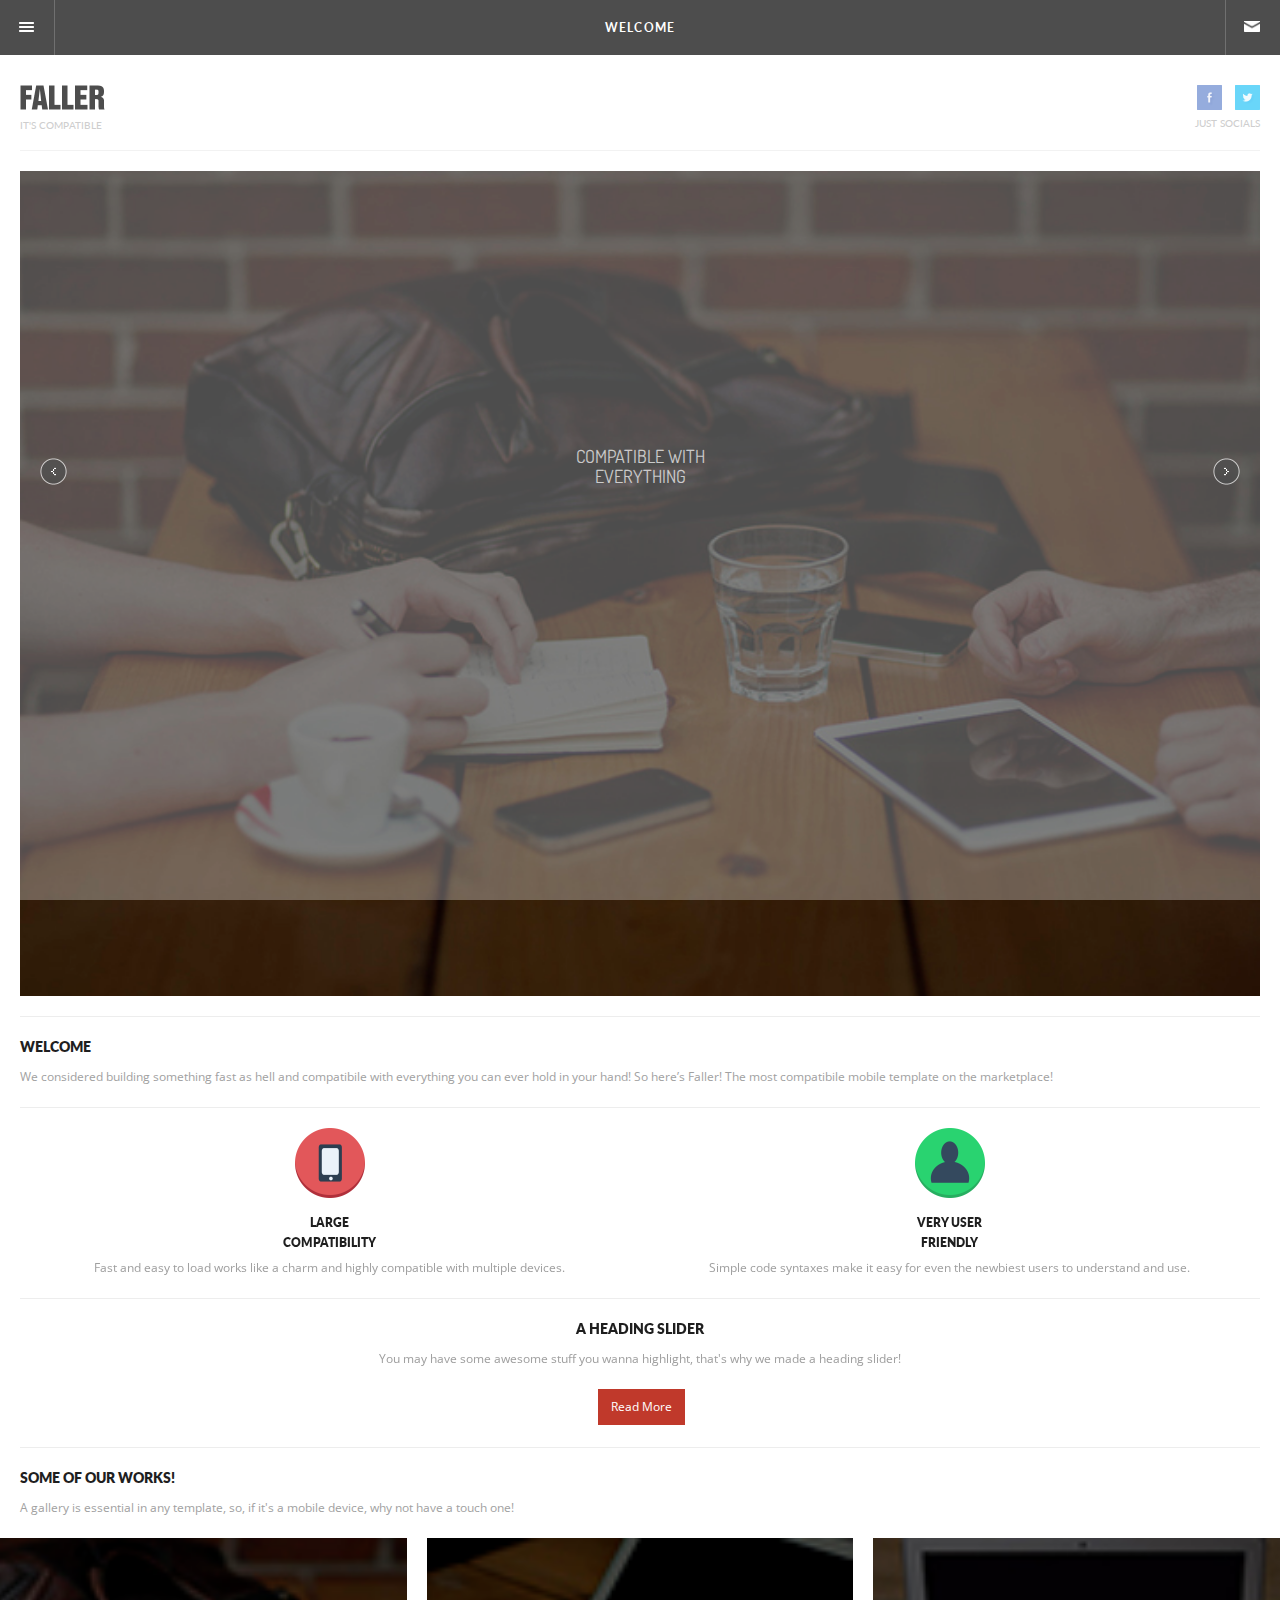
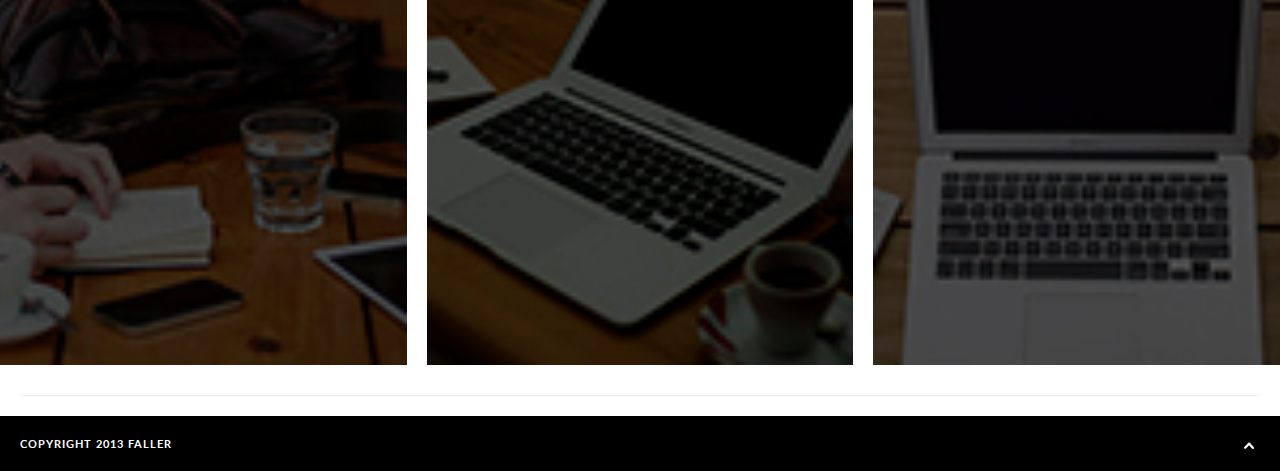
<file: index.html>
<!DOCTYPE HTML>
<head>
<meta http-equiv="Content-Type" content="text/html; charset=utf-8" />
<meta name="viewport" content="user-scalable=no, initial-scale=1.0, maximum-scale=1.0"/>
<meta name="apple-mobile-web-app-capable" content="yes"/>
<meta name="apple-mobile-web-app-status-bar-style" content="black">

<link rel="apple-touch-icon-precomposed" sizes="114x114" href="images/splash/splash-icon.png">
<link rel="apple-touch-startup-image" href="images/splash/splash-screen.png" 			media="screen and (max-device-width: 320px)" />  
<link rel="apple-touch-startup-image" href="images/splash/splash-screen@2x.png" 		media="(max-device-width: 480px) and (-webkit-min-device-pixel-ratio: 2)" /> 
<link rel="apple-touch-startup-image" sizes="640x1096" href="images/splash/splash-screen@3x.png" />

<title>GeNext | Home</title>

<link href="styles/style.css"     		rel="stylesheet" type="text/css">
<link href="styles/color-default.css"	rel="stylesheet" type="text/css"	id="pagestyle">
<link href="styles/framework.css" 		rel="stylesheet" type="text/css">
<link href="styles/owl.carousel.css" 	 rel="stylesheet" type="text/css">
<link href="styles/owl.theme.css" 		rel="stylesheet" type="text/css">
<link href="styles/swipebox.css"		 rel="stylesheet" type="text/css">
<link href="styles/colorbox.css"		 rel="stylesheet" type="text/css">


<script type="text/javascript" src="scripts/jquery.js"></script>
<script type="text/javascript" src="scripts/jqueryui.js"></script>
<script type="text/javascript" src="scripts/owl.carousel.min.js"></script>
<script type="text/javascript" src="scripts/jquery.swipebox.js"></script>
<script type="text/javascript" src="scripts/colorbox.js"></script>
<script type="text/javascript" src="scripts/snap.js"></script>
<script type="text/javascript" src="scripts/contact.js"></script>
<script type="text/javascript" src="scripts/custom.js"></script>
<script type="text/javascript" src="scripts/framework.js"></script>
<script type="text/javascript" src="scripts/framework.launcher.js"></script> 

</head>
<body>

<div id="preloader">
	<div id="status">
    	<p class="center-text">
			Loading the content...
            <em>Loading depends on your connection speed!</em>
        </p>
    </div>
</div>

<div class="header">
    <div id="menu">
        <div id="menu-deploy">
            <a class="hide-menu" href="#"></a>
            <a class="show-menu" href="#"></a>
        </div>
        
        <em class="header-message">
            Welcome
        </em>
    
    	<a href="contact.html" class="contact-header"></a>        
        
        <div id="box">  
       	 	<div class="box-deco"></div>  
			<a class="nav-item home-icon" href="index.html">Home</a>
            <a class="nav-item type-icon" href="type.html">Type</a>
            <a class="nav-item jque-icon" href="jquery.html">jQuery</a>
            <a class="nav-item foli-icon" href="folio.html">Folios</a>
            <a class="nav-item gall-icon" href="gallery.html">Gallery</a>
            <a class="nav-item vids-icon" href="videos.html">Videos</a>
            <a class="nav-item mail-icon" href="contact.html">Contact</a>
            <a class="nav-item clos-icon" href="#">Close</a>
            <div class="demo-changer">
                <a href="#" class="style-change blue-changer" 	 onclick="swapStyleSheet('styles/color-blue.css')"></a>
                <a href="#" class="style-change orange-changer"   onclick="swapStyleSheet('styles/color-orange.css')"></a>
                <a href="#" class="style-change green-changer"    onclick="swapStyleSheet('styles/color-green.css')"></a>
                <a href="#" class="style-change turqoise-changer" onclick="swapStyleSheet('styles/color-turqoise.css')"></a>
                <a href="#" class="style-change magenta-changer"  onclick="swapStyleSheet('styles/color-magenta.css')"></a>
                <a href="#" class="style-change red-changer"	  onclick="swapStyleSheet('styles/color-red.css')"></a>
                <a href="#" class="style-change dark-changer"	 onclick="swapStyleSheet('styles/color-default.css')"></a>
                <a href="#" class="style-change light-changer"    onclick="swapStyleSheet('styles/color-white.css')"></a>
                <div class="clear"></div>
            </div>
        </div>
    </div>
</div>

<div class="content">

    <div class="container header-under">
        <div class="logo-container">
            <img src="images/misc/logo.png" width="85">
            <strong>It's Compatible</strong>
        </div>
        <div class="social-container">
            <a href="#" class="twitter-header"></a>
            <a href="#" class="facebook-header"></a>
            <div class="clear"></div>
            <strong>Just Socials</strong>
        </div>
        <div class="clear"></div>
    </div>
    
    <div class="decoration"></div>

    <div class="container no-bottom">
        <div class="overflow slider-controls" data-snap-ignore="true">                
            <div>
                <img src="images/general-dark/1.jpg" class="responsive-image" alt="img">
                <p class="large-slider-caption uppercase">Compatible with <br>everything</p>
            </div>
        
            <div>
                <img src="images/general-dark/0.jpg" class="responsive-image" alt="img">
                <p class="small-slider-caption">A small caption</p>
            </div>

            <div>
                <img src="images/general-dark/2.jpg" class="responsive-image" alt="img">
                <p class="title-slider-caption">
                    <strong>A caption title</strong>
                    <em>A caption text and what not!</em>
                </p>
            </div>
        </div>
        <a href="#" class="next-slider"></a>
        <a href="#" class="prev-slider"></a>
    </div>
    
    <div class="decoration"></div>
    
    <div class="container">
    	<h4>WELCOME</h4>
        <p>We considered building something fast as hell and compatibile with everything you can ever hold in your hand! So here’s Faller! The most compatibile mobile template on the marketplace! </p>
    </div>
    
    <div class="decoration"></div>
  
    <div class="slider-two-thumbs" data-snap-ignore="true">
    	 <div class="thumbnail-slide">
            <div class="half-thumb">
                <img class="column-icon" src="images/icons-large/icon1@2x.png" alt="img">
                <h5 class="center-text uppercase">Large<br> Compatibility</h5>
                <p class="center-text">Fast and easy to load works like a charm and highly compatible with multiple devices.</p>
            </div>
            <div class="half-thumb">
                <img class="column-icon" src="images/icons-large/icon2@2x.png" alt="img">
                <h5 class="center-text uppercase">Very User<br> Friendly</h5>
                <p class="center-text">Simple code syntaxes make it easy for even the newbiest users to understand and use.</p>
            </div>
        </div>
        <div class="thumbnail-slide">
            <div class="half-thumb">
                <img class="column-icon" src="images/icons-large/icon3@2x.png" alt="img">
                <h5 class="center-text uppercase">SIMPLE <br> DOCUMENTATION</h5>
                <p class="center-text">Fast and easy to load works like a charm and highly compatible with multiple devices.</p>
            </div>
            <div class="half-thumb">
                <img class="column-icon" src="images/icons-large/icon4@2x.png" alt="img">
                <h5 class="center-text uppercase">SIMPLE AND <br> EASY CODE</h5>
                <p class="center-text">Simple code syntaxes make it easy for even the newbiest users to understand and use.</p>
            </div>
        </div>
    </div>
    
    <div class="decoration"></div>
    
    <div class="slider-controls" data-snap-ignore="true">
        <div>
			<h4 class="center-text uppercase">A heading slider</h4>
            <p class="center-text">You may have some awesome stuff you wanna highlight, that's why we made a heading slider!</p>
            <div class="center-button full-bottom">
            	<a href="#" class="button button-red">Read More</a>
            </div>
        </div>
        <div>
			<h4 class="center-text uppercase">CONTENT IS KING</h4>
            <p class="center-text">You may have some awesome stuff you wanna highlight, that's why we made a heading slider!</p>
            <div class="center-button full-bottom">
            	<a href="#" class="button button-blue">Read More</a>
            </div>
        </div>
        <div>
			<h4 class="center-text uppercase">ANOTHER HEADING</h4>
            <p class="center-text">You may have some awesome stuff you wanna highlight, that's why we made a heading slider!</p>
            <div class="center-button full-bottom">
            	<a href="#" class="button button-green">Read More</a>
            </div>
        </div>
    </div>

	<div class="decoration"></div>
    
    <div class="container no-bottom">
        <h4 class="uppercase">Some of our works!</h4>
        <p>A gallery is essential in any template, so, if it's a mobile device, why not have a touch one!</p>
    </div>
    <ul class="container gallery">
        <li>
            <a class="swipebox" href="images/gallery/full/1.jpg" title="An image caption!">
            <img src="images/general-dark/1s.jpg" alt="img" /></a>
        </li>
        <li>
            <a class="swipebox" href="images/gallery/full/2.jpg" title="It can change!">
            <img src="images/general-dark/2s.jpg" alt="img" /></a>
        </li>
        <li>
            <a class="swipebox" href="images/gallery/full/3.jpg" title="To be whatever you want!">
            <img src="images/general-dark/3s.jpg" alt="img" /></a>
        </li>
    </ul>   
    
    <div class="decoration"></div>
</div>

    
<div class="footer">
	<p>Copyright 2013 Faller</p>
	<a href="#" class="go-up"></a>
</div>


</body>
</html>
</file>
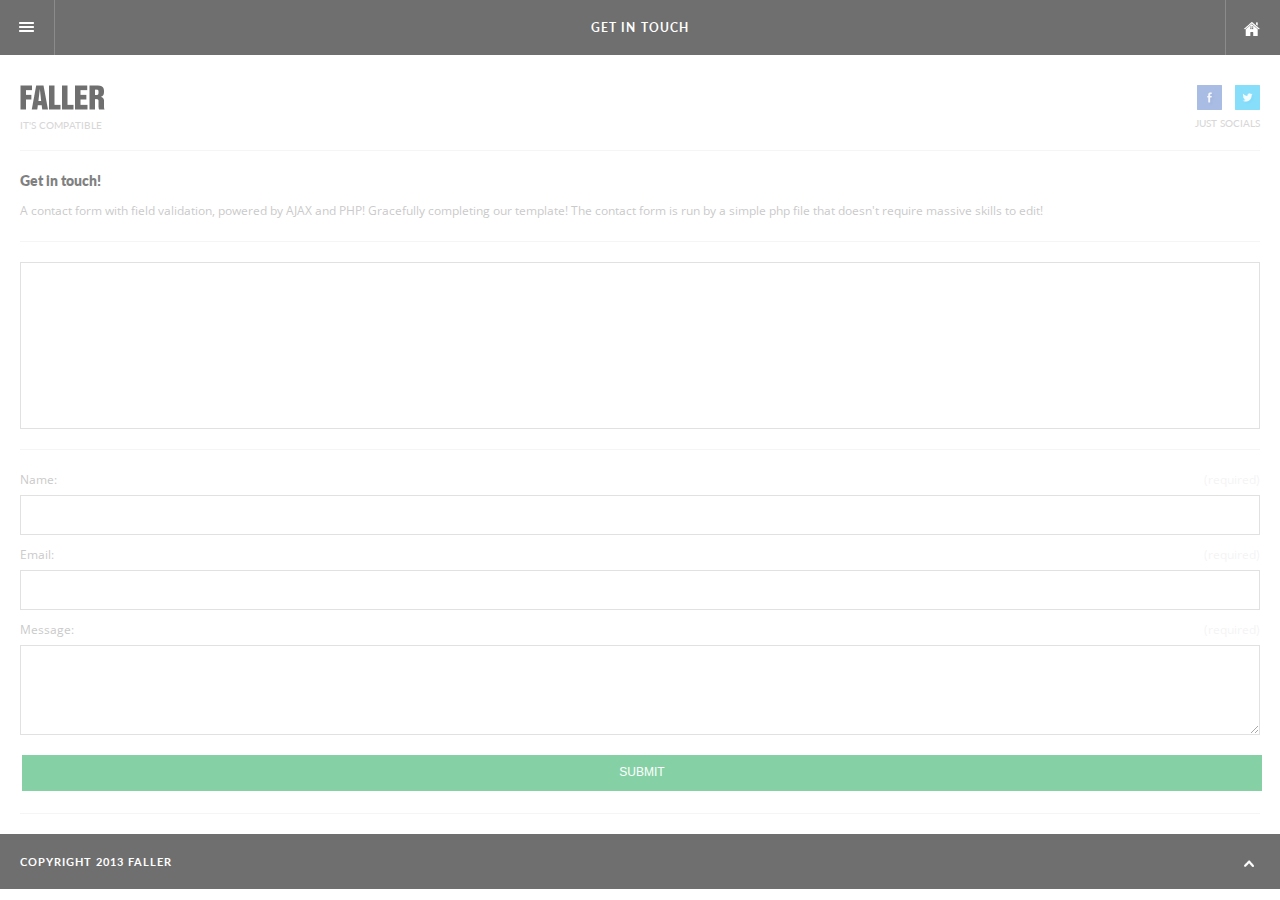
<file: contact.html>
<!DOCTYPE HTML>
<head>
<meta http-equiv="Content-Type" content="text/html; charset=utf-8" />
<meta name="viewport" content="user-scalable=no, initial-scale=1.0, maximum-scale=1.0"/>
<meta name="apple-mobile-web-app-capable" content="yes"/>
<meta name="apple-mobile-web-app-status-bar-style" content="black">

<link rel="apple-touch-icon-precomposed" sizes="114x114" href="images/splash/splash-icon.png">
<link rel="apple-touch-startup-image" href="images/splash/splash-screen.png" 			media="screen and (max-device-width: 320px)" />  
<link rel="apple-touch-startup-image" href="images/splash/splash-screen@2x.png" 		media="(max-device-width: 480px) and (-webkit-min-device-pixel-ratio: 2)" /> 
<link rel="apple-touch-startup-image" sizes="640x1096" href="images/splash/splash-screen@3x.png" />

<title>Epsilon Mobile Framework - Version 2.0</title>

<link href="styles/style.css"     		rel="stylesheet" type="text/css">
<link href="styles/color-default.css"	rel="stylesheet" type="text/css"	id="pagestyle">
<link href="styles/framework.css" 		rel="stylesheet" type="text/css">
<link href="styles/owl.carousel.css" 	 rel="stylesheet" type="text/css">
<link href="styles/owl.theme.css" 		rel="stylesheet" type="text/css">
<link href="styles/swipebox.css"		 rel="stylesheet" type="text/css">
<link href="styles/colorbox.css"		 rel="stylesheet" type="text/css">


<script type="text/javascript" src="scripts/jquery.js"></script>
<script type="text/javascript" src="scripts/jqueryui.js"></script>
<script type="text/javascript" src="scripts/owl.carousel.min.js"></script>
<script type="text/javascript" src="scripts/jquery.swipebox.js"></script>
<script type="text/javascript" src="scripts/colorbox.js"></script>
<script type="text/javascript" src="scripts/snap.js"></script>
<script type="text/javascript" src="scripts/contact.js"></script>
<script type="text/javascript" src="scripts/custom.js"></script>
<script type="text/javascript" src="scripts/framework.js"></script>
<script type="text/javascript" src="scripts/framework.launcher.js"></script> 



</head>
<body>

<div id="preloader">
	<div id="status">
    	<p class="center-text">
			Loading the content...
            <em>Loading depends on your connection speed!</em>
        </p>
    </div>
</div>

<div class="header">
    <div id="menu">
        <div id="menu-deploy">
            <a class="hide-menu" href="#"></a>
            <a class="show-menu" href="#"></a>
        </div>
        
        <em class="header-message">
            get in touch
        </em>
    
    	<a href="index.html" class="home-header"></a>        
        
        <div id="box">  
       	 	<div class="box-deco"></div>  
			<a class="nav-item home-icon" href="index.html">Home</a>
            <a class="nav-item type-icon" href="type.html">Type</a>
            <a class="nav-item jque-icon" href="jquery.html">jQuery</a>
            <a class="nav-item foli-icon" href="folio.html">Folios</a>
            <a class="nav-item gall-icon" href="gallery.html">Gallery</a>
            <a class="nav-item vids-icon" href="videos.html">Videos</a>
            <a class="nav-item mail-icon" href="contact.html">Contact</a>
            <a class="nav-item clos-icon" href="#">Close</a>
            <div class="demo-changer">
                <a href="#" class="style-change blue-changer" 	 onclick="swapStyleSheet('styles/color-blue.css')"></a>
                <a href="#" class="style-change orange-changer"   onclick="swapStyleSheet('styles/color-orange.css')"></a>
                <a href="#" class="style-change green-changer"    onclick="swapStyleSheet('styles/color-green.css')"></a>
                <a href="#" class="style-change turqoise-changer" onclick="swapStyleSheet('styles/color-turqoise.css')"></a>
                <a href="#" class="style-change magenta-changer"  onclick="swapStyleSheet('styles/color-magenta.css')"></a>
                <a href="#" class="style-change red-changer"	  onclick="swapStyleSheet('styles/color-red.css')"></a>
                <a href="#" class="style-change dark-changer"	 onclick="swapStyleSheet('styles/color-default.css')"></a>
                <a href="#" class="style-change light-changer"    onclick="swapStyleSheet('styles/color-white.css')"></a>
                <div class="clear"></div>
            </div>
        </div>
    </div>
</div>

<div class="content">

    <div class="container header-under">
        <div class="logo-container">
            <img src="images/misc/logo.png" width="85">
            <strong>It's Compatible</strong>
        </div>
        <div class="social-container">
            <a href="#" class="twitter-header"></a>
            <a href="#" class="facebook-header"></a>
            <div class="clear"></div>
            <strong>Just Socials</strong>
        </div>
        <div class="clear"></div>
    </div>
    
    <div class="decoration"></div>
    
    <div class="container no-bottom">
        <h4>Get in touch!</h4>
        <p>A contact form with field validation, powered by AJAX and PHP! Gracefully completing our template! The contact form is run by a simple php file that doesn't require massive skills to edit!</p>
    </div>
    
    <div class="decoration"></div>
    
    <div class="container">
        <div class="maps-container">
            <iframe class="responsive-image maps" src="https://maps.google.com/?ie=UTF8&amp;ll=47.595131,-122.330414&amp;spn=0.006186,0.016512&amp;t=h&amp;z=17&amp;output=embed"></iframe>
        </div>
    </div>
    
    <div class="decoration"></div>
    <div class="container no-bottom">
        <div class="contact-form no-bottom"> 
            <div class="formSuccessMessageWrap" id="formSuccessMessageWrap">
                <div class="big-notification green-notification">
                    <h3 class="uppercase">Message Sent </h3>
                    <a href="#" class="close-big-notification">x</a>
                    <p>Your message has been successfuly sent. Please allow up to 48 hours for a reply! Thank you!</p>
                </div>
            </div>
        
            <form action="php/contact.php" method="post" class="contactForm" id="contactForm">
                <fieldset>
                    <div class="formValidationError" id="contactNameFieldError">
                        <div class="static-notification-red tap-dismiss-notification">
                            <p class="center-text uppercase">Name is required!</p>
                        </div>
                    </div>             
                    <div class="formValidationError" id="contactEmailFieldError">
                        <div class="static-notification-red tap-dismiss-notification">
                            <p class="center-text uppercase">Mail address required!</p>
                        </div>
                    </div> 
                    <div class="formValidationError" id="contactEmailFieldError2">
                        <div class="static-notification-red tap-dismiss-notification">
                            <p class="center-text uppercase">Mail address must be valid!</p>
                        </div>
                    </div> 
                    <div class="formValidationError" id="contactMessageTextareaError">
                        <div class="static-notification-red tap-dismiss-notification">
                            <p class="center-text uppercase">Message field is empty!</p>
                        </div>
                    </div>   
                    <div class="formFieldWrap">
                        <label class="field-title contactNameField" for="contactNameField">Name:<span>(required)</span></label>
                        <input type="text" name="contactNameField" value="" class="contactField requiredField" id="contactNameField"/>
                    </div>
                    <div class="formFieldWrap">
                        <label class="field-title contactEmailField" for="contactEmailField">Email: <span>(required)</span></label>
                        <input type="text" name="contactEmailField" value="" class="contactField requiredField requiredEmailField" id="contactEmailField"/>
                    </div>
                    <div class="formTextareaWrap">
                        <label class="field-title contactMessageTextarea" for="contactMessageTextarea">Message: <span>(required)</span></label>
                        <textarea name="contactMessageTextarea" class="contactTextarea requiredField" id="contactMessageTextarea"></textarea>
                    </div>
                    <div class="formSubmitButtonErrorsWrap">
                        <input type="submit" class="buttonWrap button button-green contactSubmitButton" id="contactSubmitButton" value="SUBMIT" data-formId="contactForm"/>
                    </div>
                </fieldset>
            </form>       
        </div>
    </div>
    
    <div class="decoration"></div>   
           
    
</div>

    
<div class="footer">
	<p>Copyright 2013 Faller</p>
	<a href="#" class="go-up"></a>
</div>


</body>
</html>
</file>
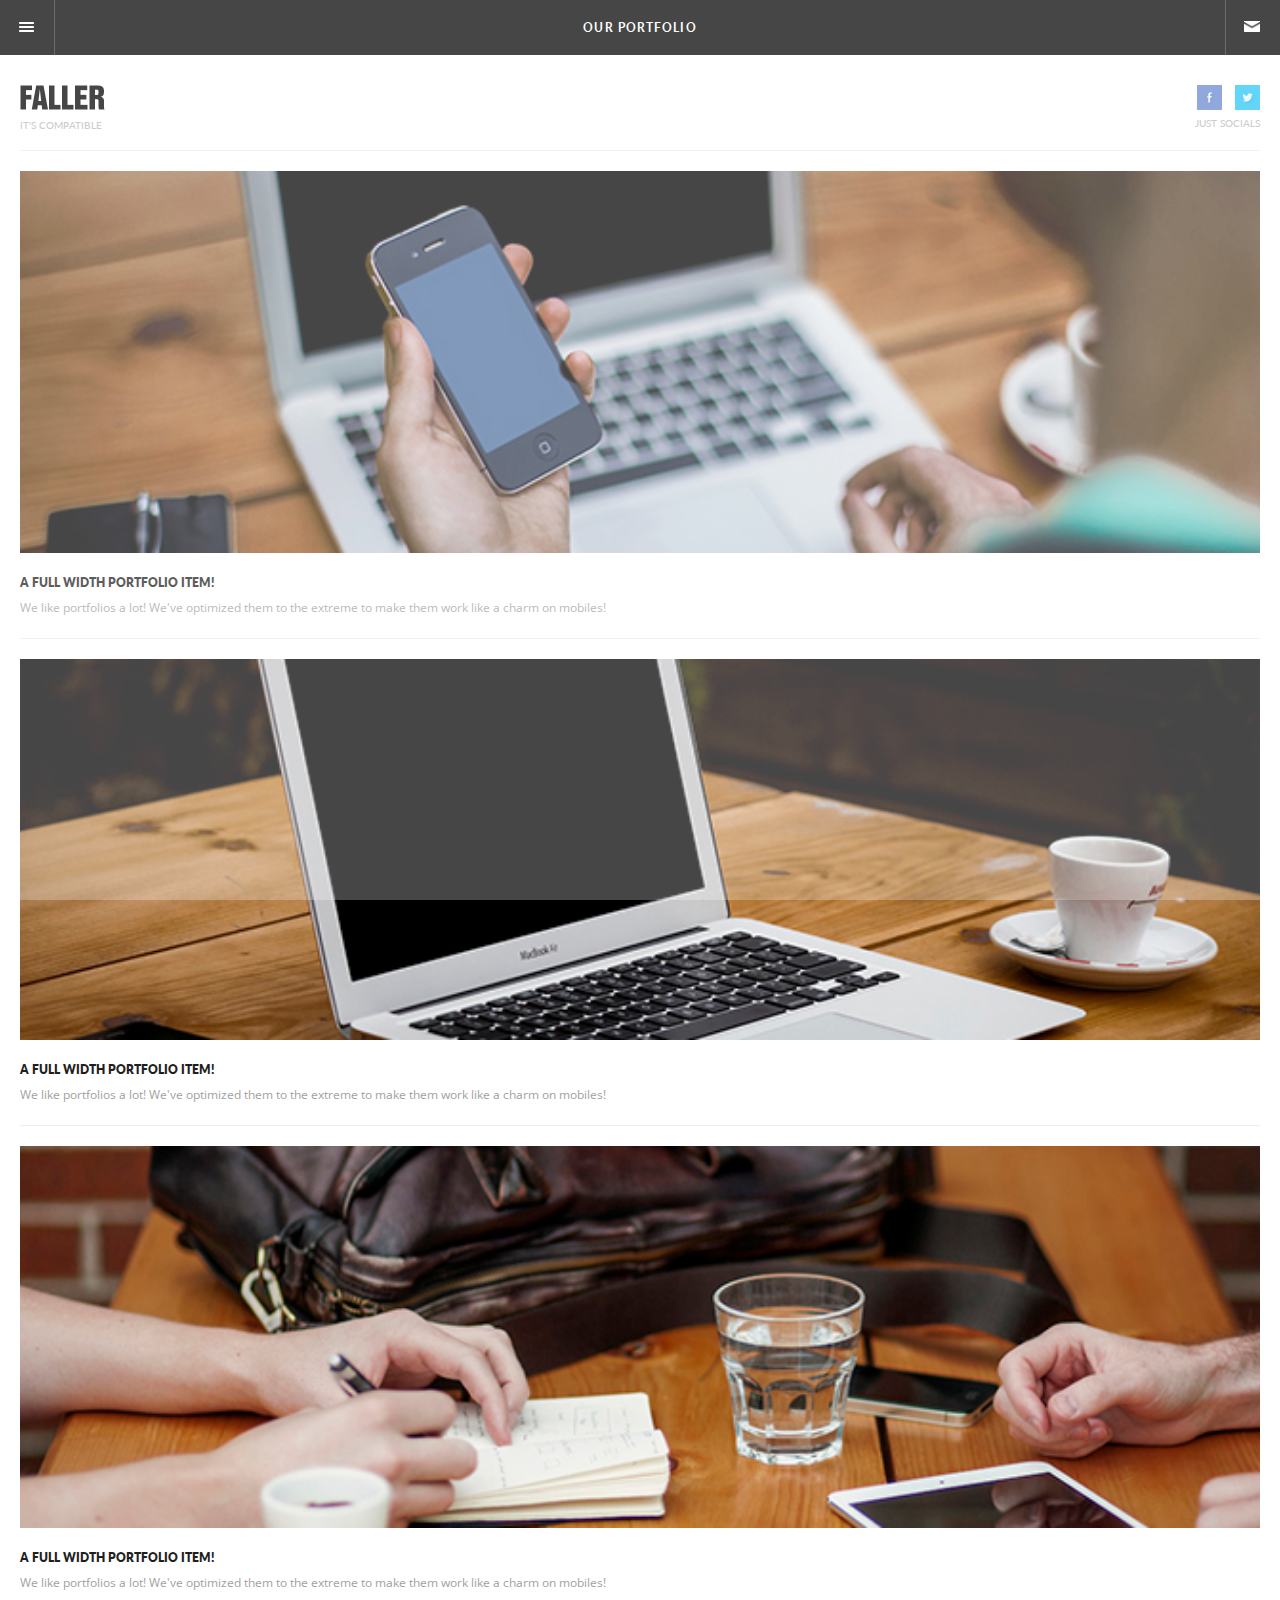
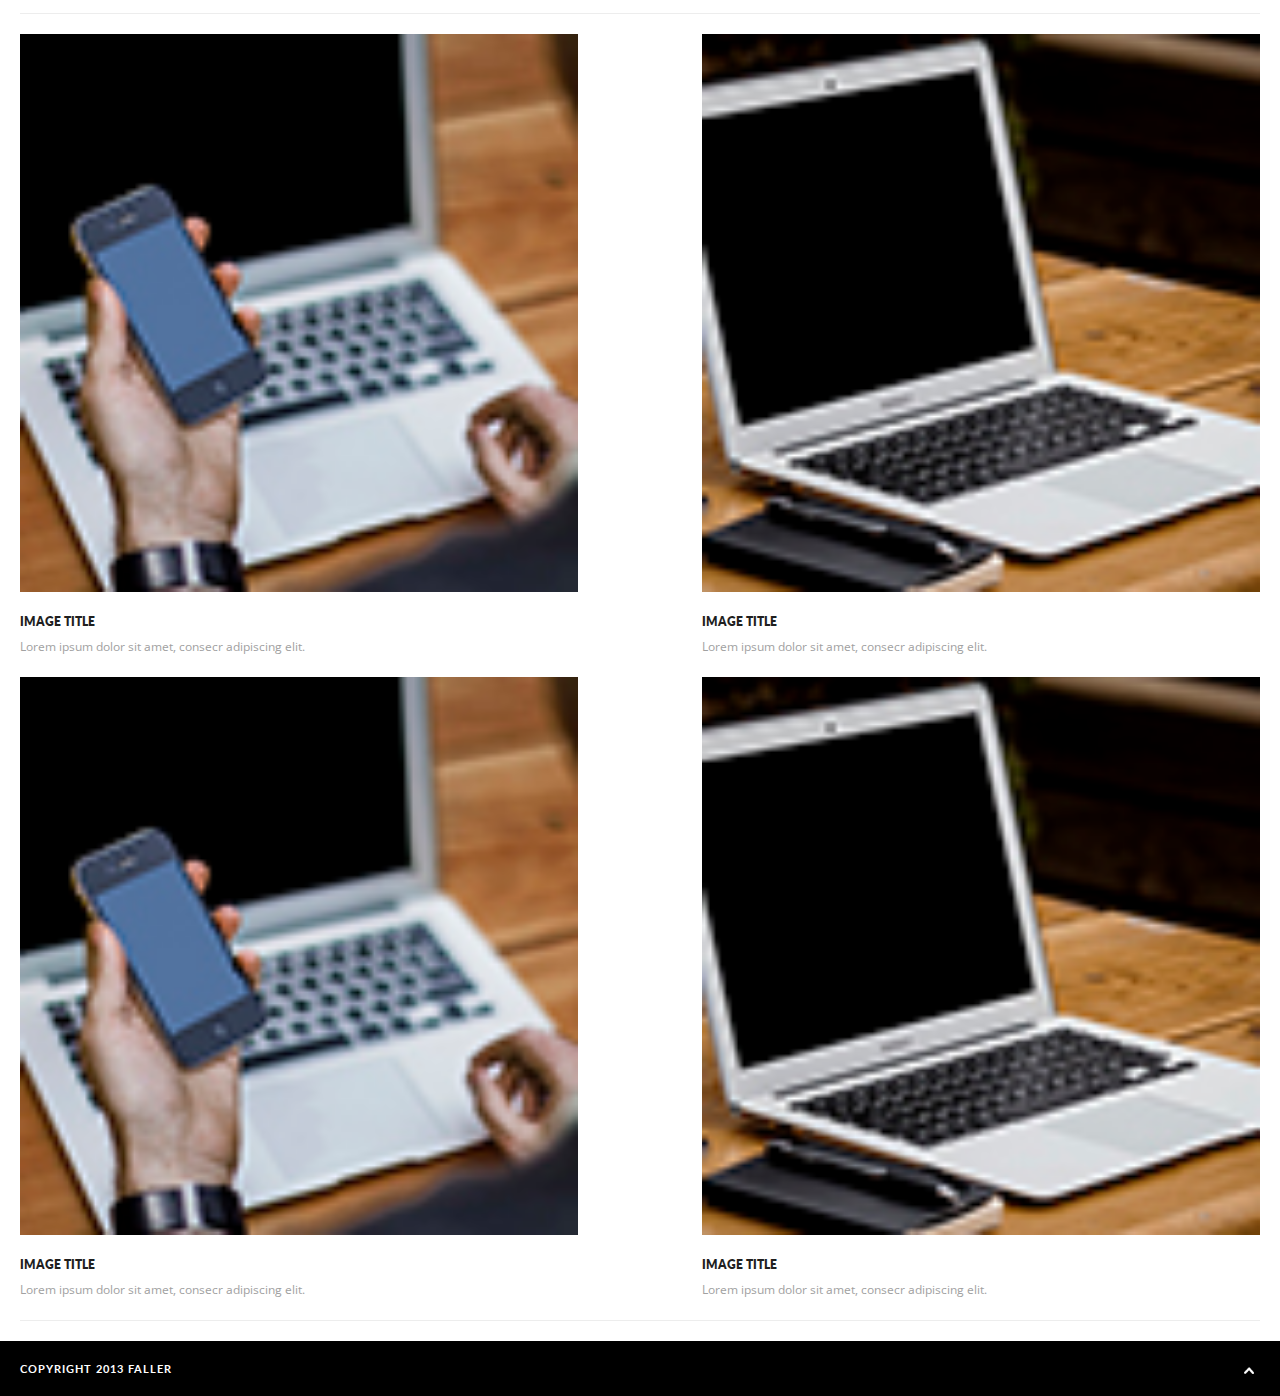
<file: folio.html>
<!DOCTYPE HTML>
<head>
<meta http-equiv="Content-Type" content="text/html; charset=utf-8" />
<meta name="viewport" content="user-scalable=no, initial-scale=1.0, maximum-scale=1.0"/>
<meta name="apple-mobile-web-app-capable" content="yes"/>
<meta name="apple-mobile-web-app-status-bar-style" content="black">

<link rel="apple-touch-icon-precomposed" sizes="114x114" href="images/splash/splash-icon.png">
<link rel="apple-touch-startup-image" href="images/splash/splash-screen.png" 			media="screen and (max-device-width: 320px)" />  
<link rel="apple-touch-startup-image" href="images/splash/splash-screen@2x.png" 		media="(max-device-width: 480px) and (-webkit-min-device-pixel-ratio: 2)" /> 
<link rel="apple-touch-startup-image" sizes="640x1096" href="images/splash/splash-screen@3x.png" />

<title>Epsilon Mobile Framework - Version 2.0</title>

<link href="styles/style.css"     		rel="stylesheet" type="text/css">
<link href="styles/color-default.css"	rel="stylesheet" type="text/css"	id="pagestyle">
<link href="styles/framework.css" 		rel="stylesheet" type="text/css">
<link href="styles/owl.carousel.css" 	 rel="stylesheet" type="text/css">
<link href="styles/owl.theme.css" 		rel="stylesheet" type="text/css">
<link href="styles/swipebox.css"		 rel="stylesheet" type="text/css">
<link href="styles/colorbox.css"		 rel="stylesheet" type="text/css">


<script type="text/javascript" src="scripts/jquery.js"></script>
<script type="text/javascript" src="scripts/jqueryui.js"></script>
<script type="text/javascript" src="scripts/owl.carousel.min.js"></script>
<script type="text/javascript" src="scripts/jquery.swipebox.js"></script>
<script type="text/javascript" src="scripts/colorbox.js"></script>
<script type="text/javascript" src="scripts/snap.js"></script>
<script type="text/javascript" src="scripts/contact.js"></script>
<script type="text/javascript" src="scripts/custom.js"></script>
<script type="text/javascript" src="scripts/framework.js"></script>
<script type="text/javascript" src="scripts/framework.launcher.js"></script> 



</head>
<body>

<div id="preloader">
	<div id="status">
    	<p class="center-text">
			Loading the content...
            <em>Loading depends on your connection speed!</em>
        </p>
    </div>
</div>

<div class="header">
    <div id="menu">
        <div id="menu-deploy">
            <a class="hide-menu" href="#"></a>
            <a class="show-menu" href="#"></a>
        </div>
        
        <em class="header-message">
            our portfolio
        </em>
    
    	<a href="contact.html" class="contact-header"></a>        
        
        <div id="box">  
       	 	<div class="box-deco"></div>  
			<a class="nav-item home-icon" href="index.html">Home</a>
            <a class="nav-item type-icon" href="type.html">Type</a>
            <a class="nav-item jque-icon" href="jquery.html">jQuery</a>
            <a class="nav-item foli-icon" href="folio.html">Folios</a>
            <a class="nav-item gall-icon" href="gallery.html">Gallery</a>
            <a class="nav-item vids-icon" href="videos.html">Videos</a>
            <a class="nav-item mail-icon" href="contact.html">Contact</a>
            <a class="nav-item clos-icon" href="#">Close</a>
            <div class="demo-changer">
                <a href="#" class="style-change blue-changer" 	 onclick="swapStyleSheet('styles/color-blue.css')"></a>
                <a href="#" class="style-change orange-changer"   onclick="swapStyleSheet('styles/color-orange.css')"></a>
                <a href="#" class="style-change green-changer"    onclick="swapStyleSheet('styles/color-green.css')"></a>
                <a href="#" class="style-change turqoise-changer" onclick="swapStyleSheet('styles/color-turqoise.css')"></a>
                <a href="#" class="style-change magenta-changer"  onclick="swapStyleSheet('styles/color-magenta.css')"></a>
                <a href="#" class="style-change red-changer"	  onclick="swapStyleSheet('styles/color-red.css')"></a>
                <a href="#" class="style-change dark-changer"	 onclick="swapStyleSheet('styles/color-default.css')"></a>
                <a href="#" class="style-change light-changer"    onclick="swapStyleSheet('styles/color-white.css')"></a>
                <div class="clear"></div>
            </div>
        </div>
    </div>
</div>

<div class="content">

    <div class="container header-under">
        <div class="logo-container">
            <img src="images/misc/logo.png" width="85">
            <strong>It's Compatible</strong>
        </div>
        <div class="social-container">
            <a href="#" class="twitter-header"></a>
            <a href="#" class="facebook-header"></a>
            <div class="clear"></div>
            <strong>Just Socials</strong>
        </div>
        <div class="clear"></div>
    </div>
    
    <div class="decoration"></div>

    <div class="container no-bottom">
        <div class="portfolio-item-full-width">
            <a href="images/general/1.jpg">
                <img class="responsive-image" src="images/general/1w.jpg" alt="img">
            </a>
            <h5 class="uppercase">A full width portfolio item!</h5>
            <p>We like portfolios a lot! We've optimized them to the extreme to make them work like a charm on mobiles!</p>
        </div>
        <div class="decoration"></div>
        <div class="portfolio-item-full-width">
            <a href="images/general/2.jpg">
                <img class="responsive-image" src="images/general/2w.jpg" alt="img">
            </a>
            <h5 class="uppercase">A full width portfolio item!</h5>
            <p>We like portfolios a lot! We've optimized them to the extreme to make them work like a charm on mobiles!</p>
        </div>
        <div class="decoration"></div>
        <div class="portfolio-item-full-width">
            <a href="images/general/3.jpg">
                <img class="responsive-image" src="images/general/3w.jpg" alt="img">
            </a>
            <h5 class="uppercase">A full width portfolio item!</h5>
            <p>We like portfolios a lot! We've optimized them to the extreme to make them work like a charm on mobiles!</p>
        </div>
    </div> 
    
    <div class="decoration"></div>

    <div class="container no-bottom">
        <div class="portfolio-item-thumb one-half">
            <a href="images/general/2s.jpg">
                <img class="responsive-image" src="images/general/1s.jpg" alt="img">
            </a>
            <h5 class="uppercase">Image Title</h5>
            <p>
                Lorem ipsum dolor sit amet, consecr adipiscing elit. 
            </p>
        </div>
        <div class="portfolio-item-thumb one-half last-column">
            <a href="images/general/1s.jpg">
                <img class="responsive-image" src="images/general/2s.jpg" alt="img">
            </a>
            <h5 class="uppercase">Image Title</h5>
            <p>
                Lorem ipsum dolor sit amet, consecr adipiscing elit.  
            </p>
        </div>  
        <div class="portfolio-item-thumb one-half">
            <a href="images/general/3s.jpg">
                <img class="responsive-image" src="images/general/1s.jpg" alt="img">
            </a>
            <h5 class="uppercase">Image Title</h5>
            <p>
                Lorem ipsum dolor sit amet, consecr adipiscing elit. 
            </p>
        </div>
        <div class="portfolio-item-thumb one-half last-column">
            <a href="images/general/4s.jpg">
                <img class="responsive-image" src="images/general/2s.jpg" alt="img">
            </a>
            <h5 class="uppercase">Image Title</h5>
            <p>
                Lorem ipsum dolor sit amet, consecr adipiscing elit.  
            </p>
        </div> 
        <div class="clear"></div>
    </div>   
            
	<div class="decoration"></div>
    
    
</div>

    
<div class="footer">
	<p>Copyright 2013 Faller</p>
	<a href="#" class="go-up"></a>
</div>


</body>
</html>
</file>
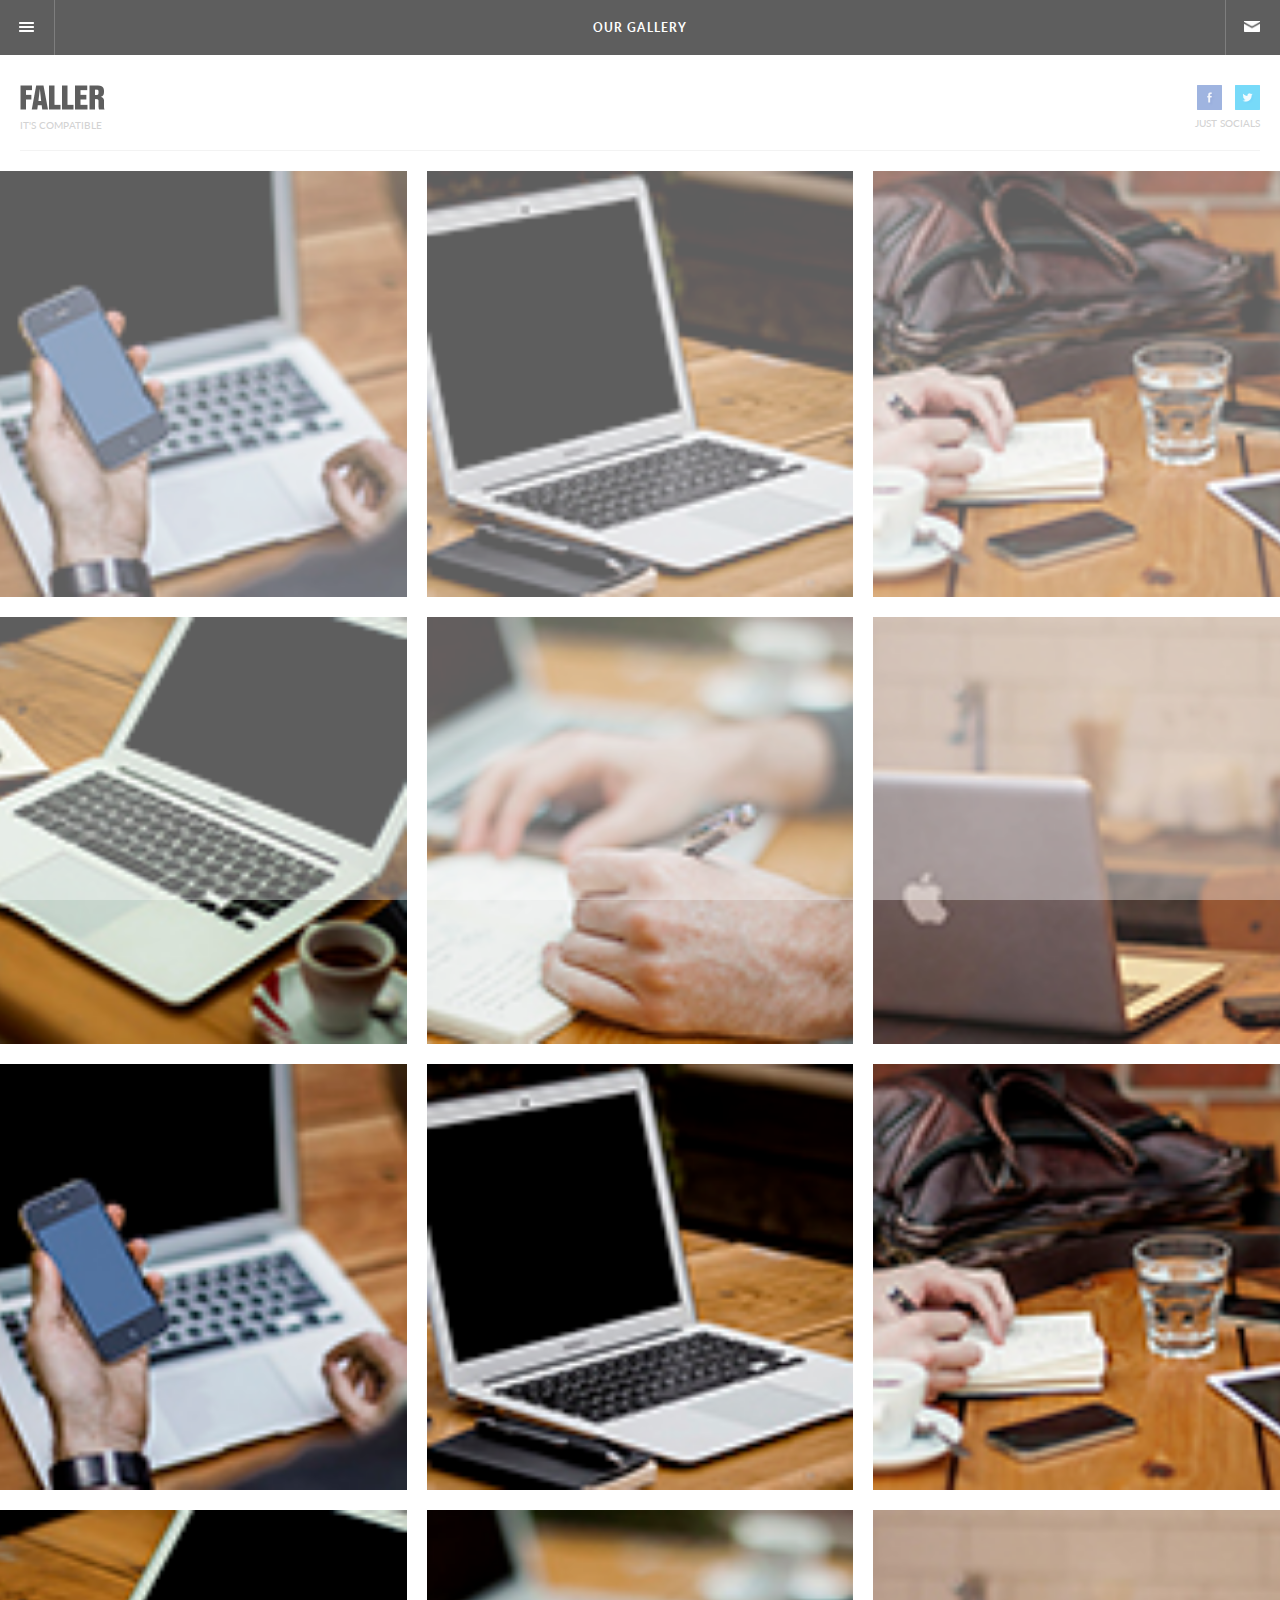
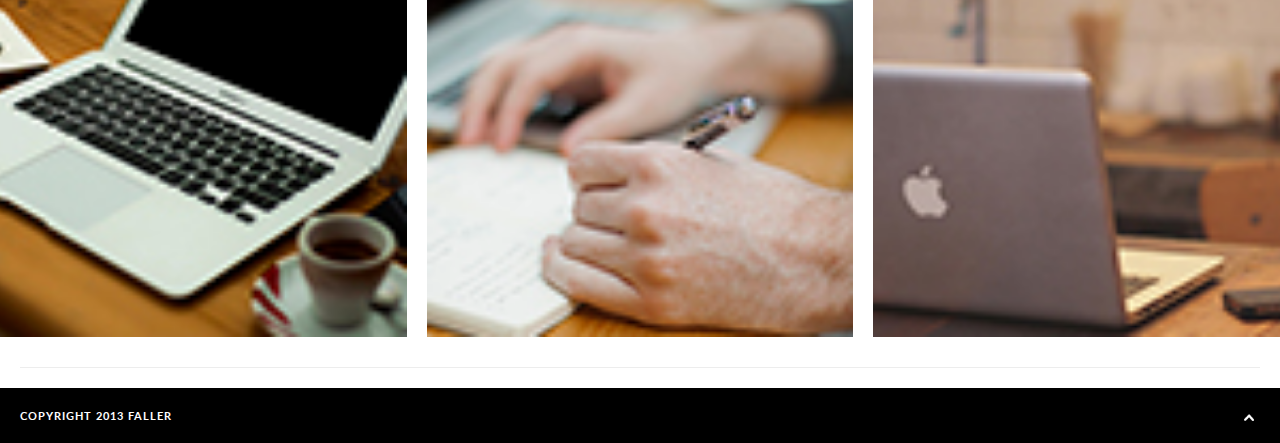
<file: gallery.html>
<!DOCTYPE HTML>
<head>
<meta http-equiv="Content-Type" content="text/html; charset=utf-8" />
<meta name="viewport" content="user-scalable=no, initial-scale=1.0, maximum-scale=1.0"/>
<meta name="apple-mobile-web-app-capable" content="yes"/>
<meta name="apple-mobile-web-app-status-bar-style" content="black">

<link rel="apple-touch-icon-precomposed" sizes="114x114" href="images/splash/splash-icon.png">
<link rel="apple-touch-startup-image" href="images/splash/splash-screen.png" 			media="screen and (max-device-width: 320px)" />  
<link rel="apple-touch-startup-image" href="images/splash/splash-screen@2x.png" 		media="(max-device-width: 480px) and (-webkit-min-device-pixel-ratio: 2)" /> 
<link rel="apple-touch-startup-image" sizes="640x1096" href="images/splash/splash-screen@3x.png" />

<title>Epsilon Mobile Framework - Version 2.0</title>

<link href="styles/style.css"     		rel="stylesheet" type="text/css">
<link href="styles/color-default.css"	rel="stylesheet" type="text/css"	id="pagestyle">
<link href="styles/framework.css" 		rel="stylesheet" type="text/css">
<link href="styles/owl.carousel.css" 	 rel="stylesheet" type="text/css">
<link href="styles/owl.theme.css" 		rel="stylesheet" type="text/css">
<link href="styles/swipebox.css"		 rel="stylesheet" type="text/css">
<link href="styles/colorbox.css"		 rel="stylesheet" type="text/css">


<script type="text/javascript" src="scripts/jquery.js"></script>
<script type="text/javascript" src="scripts/jqueryui.js"></script>
<script type="text/javascript" src="scripts/owl.carousel.min.js"></script>
<script type="text/javascript" src="scripts/jquery.swipebox.js"></script>
<script type="text/javascript" src="scripts/colorbox.js"></script>
<script type="text/javascript" src="scripts/snap.js"></script>
<script type="text/javascript" src="scripts/contact.js"></script>
<script type="text/javascript" src="scripts/custom.js"></script>
<script type="text/javascript" src="scripts/framework.js"></script>
<script type="text/javascript" src="scripts/framework.launcher.js"></script> 



</head>
<body>

<div id="preloader">
	<div id="status">
    	<p class="center-text">
			Loading the content...
            <em>Loading depends on your connection speed!</em>
        </p>
    </div>
</div>

<div class="header">
    <div id="menu">
        <div id="menu-deploy">
            <a class="hide-menu" href="#"></a>
            <a class="show-menu" href="#"></a>
        </div>
        
        <em class="header-message">
            Our gallery
        </em>
    
    	<a href="contact.html" class="contact-header"></a>        
        
        <div id="box">  
       	 	<div class="box-deco"></div>  
			<a class="nav-item home-icon" href="index.html">Home</a>
            <a class="nav-item type-icon" href="type.html">Type</a>
            <a class="nav-item jque-icon" href="jquery.html">jQuery</a>
            <a class="nav-item foli-icon" href="folio.html">Folios</a>
            <a class="nav-item gall-icon" href="gallery.html">Gallery</a>
            <a class="nav-item vids-icon" href="videos.html">Videos</a>
            <a class="nav-item mail-icon" href="contact.html">Contact</a>
            <a class="nav-item clos-icon" href="#">Close</a>
            <div class="demo-changer">
                <a href="#" class="style-change blue-changer" 	 onclick="swapStyleSheet('styles/color-blue.css')"></a>
                <a href="#" class="style-change orange-changer"   onclick="swapStyleSheet('styles/color-orange.css')"></a>
                <a href="#" class="style-change green-changer"    onclick="swapStyleSheet('styles/color-green.css')"></a>
                <a href="#" class="style-change turqoise-changer" onclick="swapStyleSheet('styles/color-turqoise.css')"></a>
                <a href="#" class="style-change magenta-changer"  onclick="swapStyleSheet('styles/color-magenta.css')"></a>
                <a href="#" class="style-change red-changer"	  onclick="swapStyleSheet('styles/color-red.css')"></a>
                <a href="#" class="style-change dark-changer"	 onclick="swapStyleSheet('styles/color-default.css')"></a>
                <a href="#" class="style-change light-changer"    onclick="swapStyleSheet('styles/color-white.css')"></a>
                <div class="clear"></div>
            </div>
        </div>
    </div>
</div>

<div class="content">

    <div class="container header-under">
        <div class="logo-container">
            <img src="images/misc/logo.png" width="85">
            <strong>It's Compatible</strong>
        </div>
        <div class="social-container">
            <a href="#" class="twitter-header"></a>
            <a href="#" class="facebook-header"></a>
            <div class="clear"></div>
            <strong>Just Socials</strong>
        </div>
        <div class="clear"></div>
    </div>
    
    <div class="decoration"></div>

    <ul class="gallery">
        <li><a class="swipebox" href="images/gallery/full/1.jpg" title="An awesome gallery!"><img src="images/general/1s.jpg" alt="img" /></a></li>
        <li><a class="swipebox" href="images/gallery/full/2.jpg" title="An awesome gallery!"><img src="images/general/2s.jpg" alt="img" /></a></li>
        <li><a class="swipebox" href="images/gallery/full/3.jpg" title="An awesome gallery!"><img src="images/general/3s.jpg" alt="img" /></a></li>
        <li><a class="swipebox" href="images/gallery/full/1.jpg" title="An awesome gallery!"><img src="images/general/4s.jpg" alt="img" /></a></li>
        <li><a class="swipebox" href="images/gallery/full/2.jpg" title="An awesome gallery!"><img src="images/general/5s.jpg" alt="img" /></a></li>
        <li><a class="swipebox" href="images/gallery/full/3.jpg" title="An awesome gallery!"><img src="images/general/6s.jpg" alt="img" /></a></li>
        <li><a class="swipebox" href="images/gallery/full/1.jpg" title="An awesome gallery!"><img src="images/general/1s.jpg" alt="img" /></a></li>
        <li><a class="swipebox" href="images/gallery/full/2.jpg" title="An awesome gallery!"><img src="images/general/2s.jpg" alt="img" /></a></li>
        <li><a class="swipebox" href="images/gallery/full/3.jpg" title="An awesome gallery!"><img src="images/general/3s.jpg" alt="img" /></a></li>
        <li><a class="swipebox" href="images/gallery/full/1.jpg" title="An awesome gallery!"><img src="images/general/4s.jpg" alt="img" /></a></li>
        <li><a class="swipebox" href="images/gallery/full/2.jpg" title="An awesome gallery!"><img src="images/general/5s.jpg" alt="img" /></a></li>
        <li><a class="swipebox" href="images/gallery/full/3.jpg" title="An awesome gallery!"><img src="images/general/6s.jpg" alt="img" /></a></li>       
    </ul>            

    <div class="decoration"></div>   
              
    
</div>

    
<div class="footer">
	<p>Copyright 2013 Faller</p>
	<a href="#" class="go-up"></a>
</div>


</body>
</html>
</file>
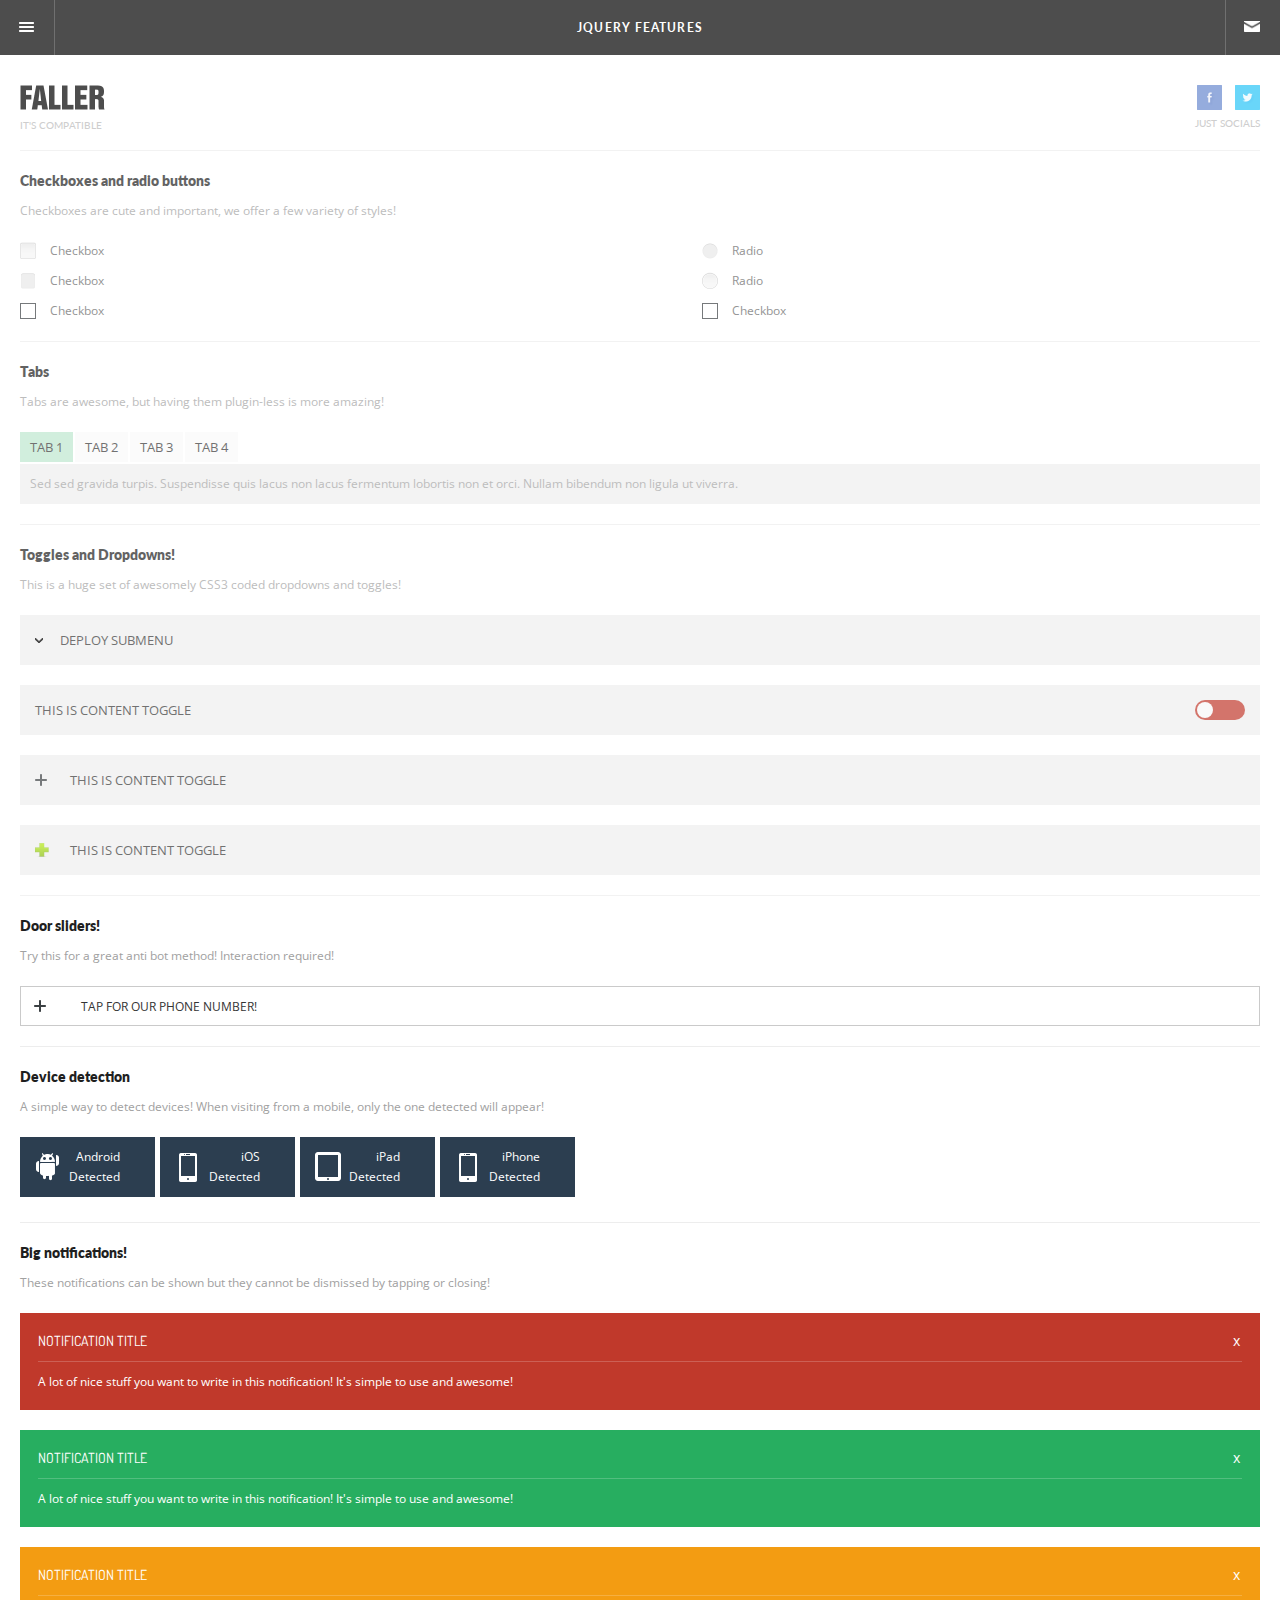
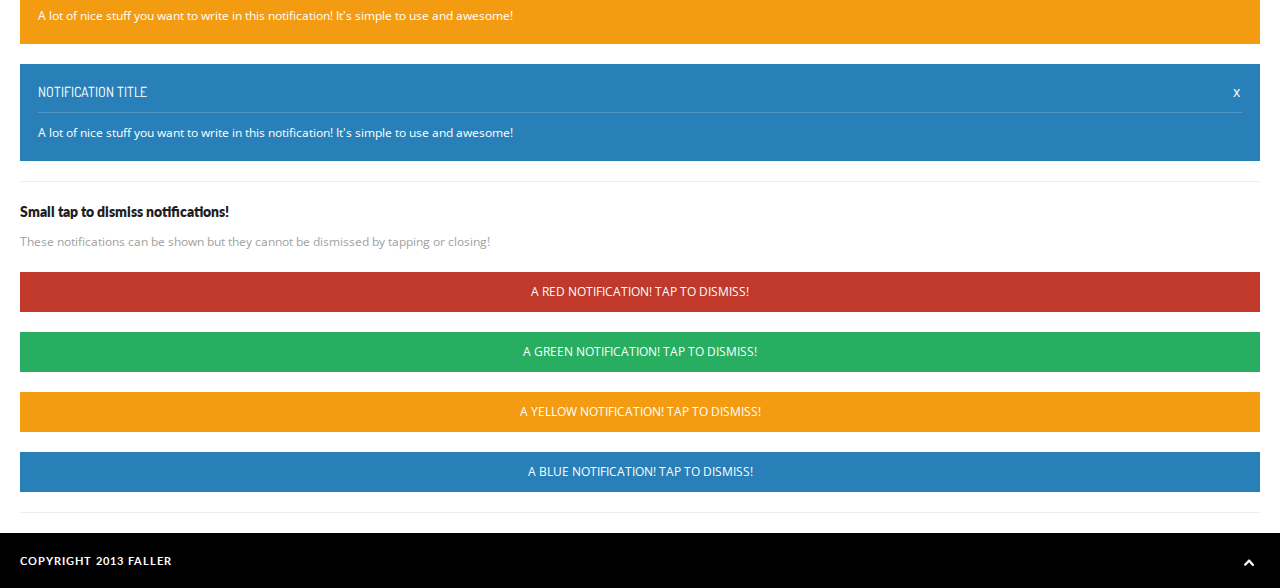
<file: jquery.html>
<!DOCTYPE HTML>
<head>
<meta http-equiv="Content-Type" content="text/html; charset=utf-8" />
<meta name="viewport" content="user-scalable=no, initial-scale=1.0, maximum-scale=1.0"/>
<meta name="apple-mobile-web-app-capable" content="yes"/>
<meta name="apple-mobile-web-app-status-bar-style" content="black">

<link rel="apple-touch-icon-precomposed" sizes="114x114" href="images/splash/splash-icon.png">
<link rel="apple-touch-startup-image" href="images/splash/splash-screen.png" 			media="screen and (max-device-width: 320px)" />  
<link rel="apple-touch-startup-image" href="images/splash/splash-screen@2x.png" 		media="(max-device-width: 480px) and (-webkit-min-device-pixel-ratio: 2)" /> 
<link rel="apple-touch-startup-image" sizes="640x1096" href="images/splash/splash-screen@3x.png" />

<title>Epsilon Mobile Framework - Version 2.0</title>

<link href="styles/style.css"     		rel="stylesheet" type="text/css">
<link href="styles/color-default.css"	rel="stylesheet" type="text/css"	id="pagestyle">
<link href="styles/framework.css" 		rel="stylesheet" type="text/css">
<link href="styles/owl.carousel.css" 	 rel="stylesheet" type="text/css">
<link href="styles/owl.theme.css" 		rel="stylesheet" type="text/css">
<link href="styles/swipebox.css"		 rel="stylesheet" type="text/css">
<link href="styles/colorbox.css"		 rel="stylesheet" type="text/css">


<script type="text/javascript" src="scripts/jquery.js"></script>
<script type="text/javascript" src="scripts/jqueryui.js"></script>
<script type="text/javascript" src="scripts/owl.carousel.min.js"></script>
<script type="text/javascript" src="scripts/jquery.swipebox.js"></script>
<script type="text/javascript" src="scripts/colorbox.js"></script>
<script type="text/javascript" src="scripts/snap.js"></script>
<script type="text/javascript" src="scripts/contact.js"></script>
<script type="text/javascript" src="scripts/custom.js"></script>
<script type="text/javascript" src="scripts/framework.js"></script>
<script type="text/javascript" src="scripts/framework.launcher.js"></script> 



</head>
<body>

<div id="preloader">
	<div id="status">
    	<p class="center-text">
			Loading the content...
            <em>Loading depends on your connection speed!</em>
        </p>
    </div>
</div>

<div class="header">
    <div id="menu">
        <div id="menu-deploy">
            <a class="hide-menu" href="#"></a>
            <a class="show-menu" href="#"></a>
        </div>
        
        <em class="header-message">
            jquery features
        </em>
    
    	<a href="contact.html" class="contact-header"></a>        
        
        <div id="box">  
       	 	<div class="box-deco"></div>  
			<a class="nav-item home-icon" href="index.html">Home</a>
            <a class="nav-item type-icon" href="type.html">Type</a>
            <a class="nav-item jque-icon" href="jquery.html">jQuery</a>
            <a class="nav-item foli-icon" href="folio.html">Folios</a>
            <a class="nav-item gall-icon" href="gallery.html">Gallery</a>
            <a class="nav-item vids-icon" href="videos.html">Videos</a>
            <a class="nav-item mail-icon" href="contact.html">Contact</a>
            <a class="nav-item clos-icon" href="#">Close</a>
            <div class="demo-changer">
                <a href="#" class="style-change blue-changer" 	 onclick="swapStyleSheet('styles/color-blue.css')"></a>
                <a href="#" class="style-change orange-changer"   onclick="swapStyleSheet('styles/color-orange.css')"></a>
                <a href="#" class="style-change green-changer"    onclick="swapStyleSheet('styles/color-green.css')"></a>
                <a href="#" class="style-change turqoise-changer" onclick="swapStyleSheet('styles/color-turqoise.css')"></a>
                <a href="#" class="style-change magenta-changer"  onclick="swapStyleSheet('styles/color-magenta.css')"></a>
                <a href="#" class="style-change red-changer"	  onclick="swapStyleSheet('styles/color-red.css')"></a>
                <a href="#" class="style-change dark-changer"	 onclick="swapStyleSheet('styles/color-default.css')"></a>
                <a href="#" class="style-change light-changer"    onclick="swapStyleSheet('styles/color-white.css')"></a>
                <div class="clear"></div>
            </div>
        </div>
    </div>
</div>

<div class="content">

    <div class="container header-under">
        <div class="logo-container">
            <img src="images/misc/logo.png" width="85">
            <strong>It's Compatible</strong>
        </div>
        <div class="social-container">
            <a href="#" class="twitter-header"></a>
            <a href="#" class="facebook-header"></a>
            <div class="clear"></div>
            <strong>Just Socials</strong>
        </div>
        <div class="clear"></div>
    </div>
    
    <div class="decoration"></div>

    <div class="container half-bottom">
        <h4>Checkboxes and radio buttons</h4>
        <p>Checkboxes are cute and important, we offer a few variety of styles!</p>
        <div class="one-half">
            <a href="#" class="checkbox checkbox-one">Checkbox</a>
            <a href="#" class="checkbox checkbox-two">Checkbox</a>
            <a href="#" class="checkbox checkbox-three">Checkbox</a>
        </div>
        <div class="one-half last-column">
            <a href="#" class="checkbox radio-one">Radio</a>
            <a href="#" class="checkbox radio-two">Radio</a>
            <a href="#" class="checkbox checkbox-three">Checkbox</a>
        </div>
        <div class="clear"></div>
    </div>  
    
    <div class="decoration"></div>
    
    <div class="container">
        <h4>Tabs</h4>
        <p>Tabs are awesome, but having them plugin-less is more amazing!</p>
        <div class="tabs">
            <a href="#" class="tab-but tab-but-1 tab-active">Tab 1</a>
            <a href="#" class="tab-but tab-but-2">Tab 2</a>
            <a href="#" class="tab-but tab-but-3">Tab 3</a>
            <a href="#" class="tab-but tab-but-4">Tab 4</a>     
        </div>
        <div class="tab-content tab-content-1">
            <p>
                Sed sed gravida turpis. Suspendisse quis lacus non lacus fermentum lobortis non et orci. Nullam bibendum non ligula ut viverra.
            </p>
        </div>
        <div class="tab-content tab-content-2">
            <p>
                Mauris pharetra tellus ac dui consequat eleifend. Aenean gravida pellentesque urna non tincidunt. Duis magna eros, lacinia sed.
            </p>
        </div>
        <div class="tab-content tab-content-3">
            <p>
                Pellentesque nec ante at nulla placerat aliquam eu in diam nec ante at. Fusce sed quam eget felis placerat sagittis at at sem.
            </p>
        </div>
        <div class="tab-content tab-content-4">
            <p>
                Duis et erat lacus. Nulla in dui ligula. Mauris vulputate erat ipsum, sed eleifend tellus adipiscing eget.
            </p>
        </div>       
    </div>      
    
    <div class="decoration"></div>
           
    <div class="container no-bottom">
        <h4>Toggles and Dropdowns!</h4>
        <p>This is a huge set of awesomely CSS3 coded dropdowns and toggles!</p>
    </div>
  
    <div class="container">
        <div class="submenu-navigation">
            <a href="#" class="submenu-nav-deploy">Deploy Submenu</a>
            <div class="submenu-nav-items">
                <a href="#">Item 1</a>
                <a href="#">Item 2</a>
                <a href="#">Item 3</a>
                <a href="#">Item 4</a>
                <a href="#">Item 5</a>
            </div>
        </div>
    </div>
  
    <div class="container">
        <div class="toggle-3">
            <a href="#" class="deploy-toggle-3">This is content toggle<em><strong></strong></em></a>
            <div class="toggle-content">
                <p>
                    Lorem Ipsum is simply dummy text of the printing and typesetting industry. 
                    Lorem Ipsum has been the industry's standard dummy text ever since the 1500s, 
                    when an unknown printer took a galley of type and scrambled specimen book.
                </p>
            </div>
        </div>
    </div>
  
    <div class="container">
        <div class="toggle-1">
            <a href="#" class="deploy-toggle-1">This is content toggle</a>
            <div class="toggle-content">
                <p>
                    Lorem Ipsum is simply dummy text of the printing and typesetting industry. 
                    Lorem Ipsum has been the industry's standard dummy text ever since the 1500s, 
                    when an unknown printer took a galley of type and scrambled specimen book.
                </p>
            </div>
        </div>
    </div>
    
    <div class="container">
        <div class="toggle-2">
            <a href="#" class="deploy-toggle-2">This is content toggle</a>
            <div class="toggle-content">
                <p>
                    Lorem Ipsum is simply dummy text of the printing and typesetting industry. 
                    Lorem Ipsum has been the industry's standard dummy text ever since the 1500s, 
                    when an unknown printer took a galley of type and scrambled specimen book.
                </p>
            </div>
        </div>
    </div>
  
    <div class="decoration"></div>
  
    <div class="container no-bottom">
        <h4 class="heading-icon">Door sliders!</h4>
        <p>Try this for a great anti bot method! Interaction required!</p>
            <div class="sliding-door">
                <div class="sliding-door-top">
                    <a href="#"><em></em>
                        Tap for our phone number!
                    </a>
                </div>    
                <div class="sliding-door-bottom">
                    <a href="tel:+12 345 7890"><em></em>
                        <strong>Call us:</strong> 
                        +1 555 354 7890
                    </a>
                </div>
            </div>
        <div class="sliding-door-clear"></div>
    </div> 
    
    <div class="decoration"></div>
    
    <div class="container">
        <h4>Device detection</h4>
        <p>A simple way to detect devices! When visiting from a mobile, only the one detected will appear!</p>
        <div class="android-detected float-left">
            <a href="#" class="mobile-detector-button">Android <br> Detected</a>
        </div>
        <div class="ipod-detected float-left">
            <a href="#" class="mobile-detector-button">iOS <br>Detected</a>
        </div>
        <div class="ipad-detected float-left">
            <a href="#" class="mobile-detector-button">iPad <br>Detected</a>
        </div>
        <div class="iphone-detected float-left">
            <a href="#" class="mobile-detector-button">iPhone <br>Detected</a>
        </div>    
        <div class="clear"></div>
    </div>
    
    <div class="decoration"></div>
    
    <div class="container no-bottom">
        <h4>Big notifications!</h4>
        <p>These notifications can be shown but they cannot be dismissed by tapping or closing!</p>
        <div class="big-notification red-notification">
            <h4 class="uppercase">Notification Title</h4>
            <a href="#" class="close-big-notification">x</a>
            <p>A lot of nice stuff you want to write in this notification! It's simple to use and awesome!</p>
        </div>
        <div class="big-notification green-notification">
            <h4 class="uppercase">Notification Title</h4>
            <a href="#" class="close-big-notification">x</a>
            <p>A lot of nice stuff you want to write in this notification! It's simple to use and awesome!</p>
        </div>
        <div class="big-notification yellow-notification">
            <h4 class="uppercase">Notification Title</h4>
            <a href="#" class="close-big-notification">x</a>
            <p>A lot of nice stuff you want to write in this notification! It's simple to use and awesome!</p>
        </div>
        <div class="big-notification blue-notification">
            <h4 class="uppercase">Notification Title</h4>
            <a href="#" class="close-big-notification">x</a>
            <p>A lot of nice stuff you want to write in this notification! It's simple to use and awesome!</p>
        </div>   
    </div> 
    
    <div class="decoration"></div>
    
    <div class="container no-bottom">
        <h4>Small tap to dismiss notifications!</h4>
        <p>These notifications can be shown but they cannot be dismissed by tapping or closing!</p>
        <div class="static-notification-red tap-dismiss-notification">
            <p class="center-text uppercase">A red notification! Tap to dismiss!</p>
        </div>
        <div class="static-notification-green tap-dismiss-notification">
            <p class="center-text uppercase">A green notification! Tap to dismiss!</p>
        </div>
        <div class="static-notification-yellow tap-dismiss-notification">
            <p class="center-text uppercase">A yellow notification! Tap to dismiss!</p>
        </div>
        <div class="static-notification-blue tap-dismiss-notification">
            <p class="center-text uppercase">A blue notification! Tap to dismiss!</p>
        </div>    
    </div> 
    <div class="decoration"></div>
</div>

    
<div class="footer">
	<p>Copyright 2013 Faller</p>
	<a href="#" class="go-up"></a>
</div>


</body>
</html>
</file>
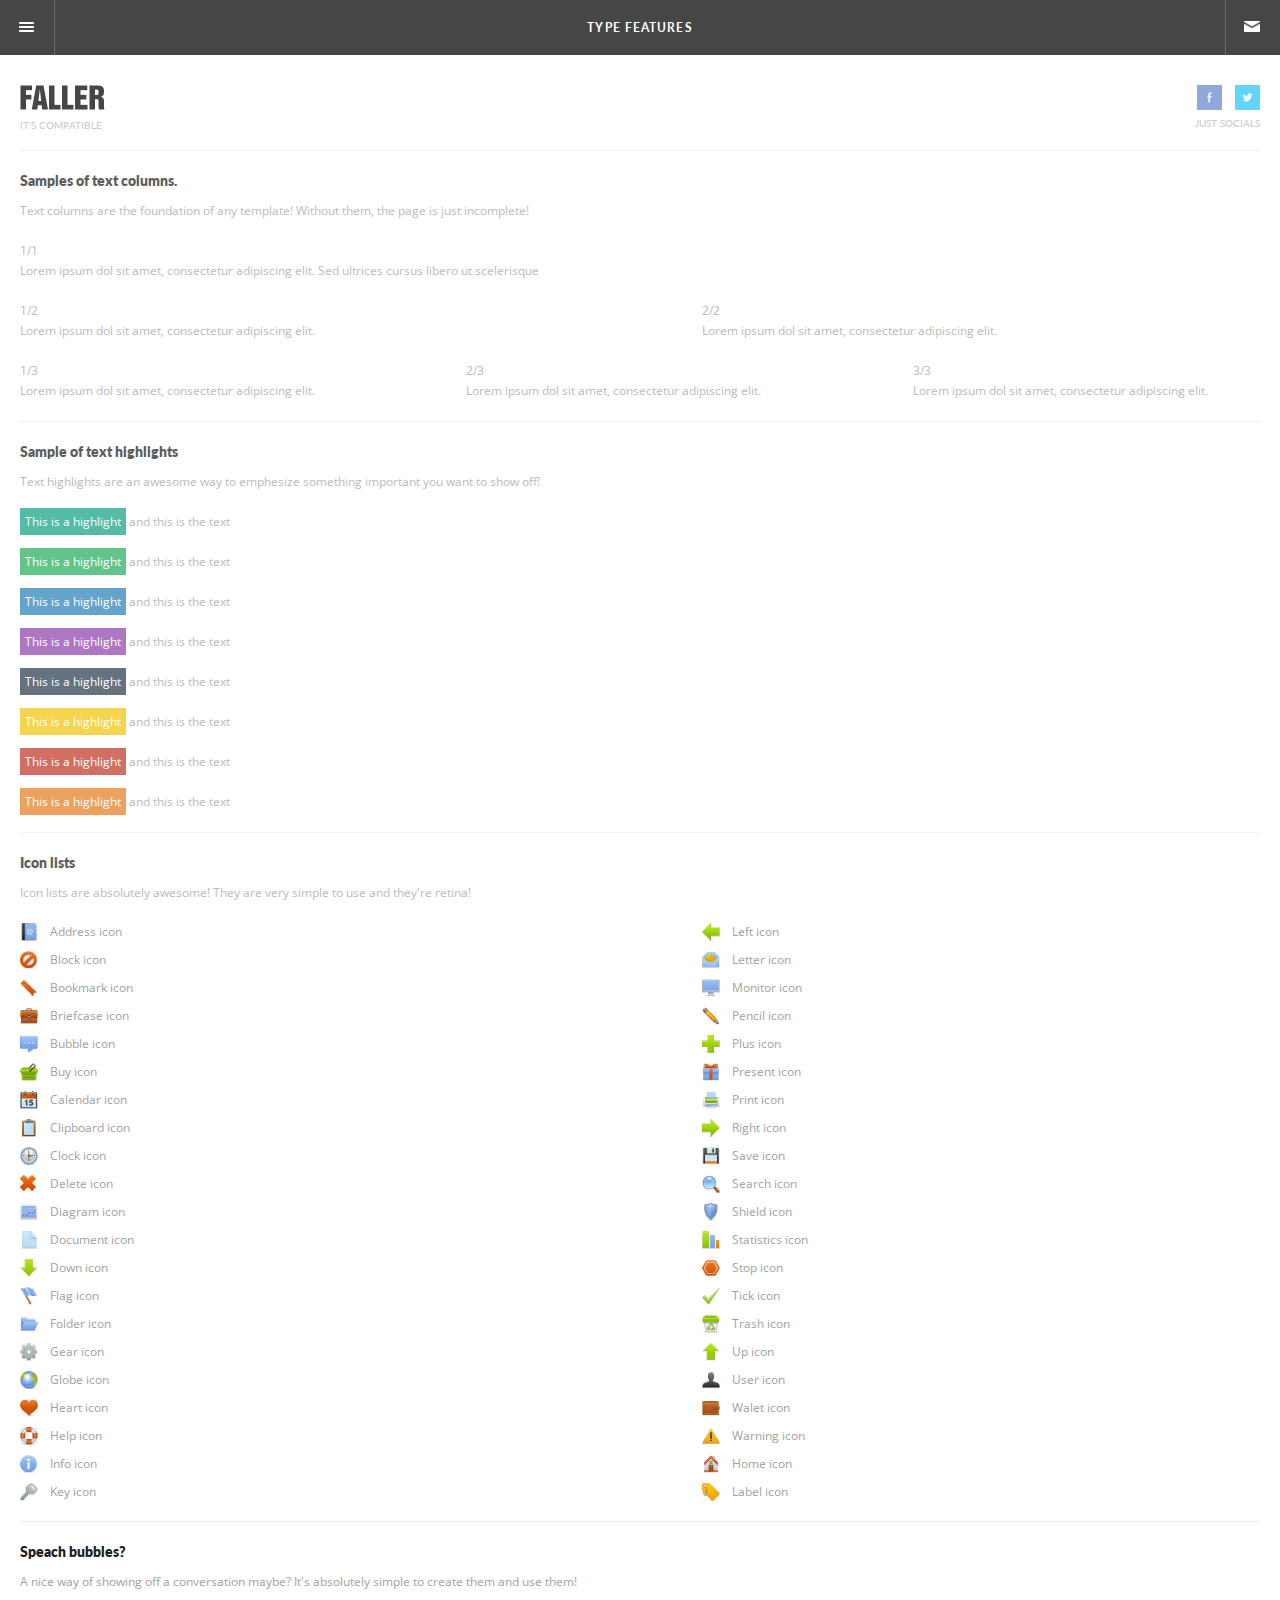
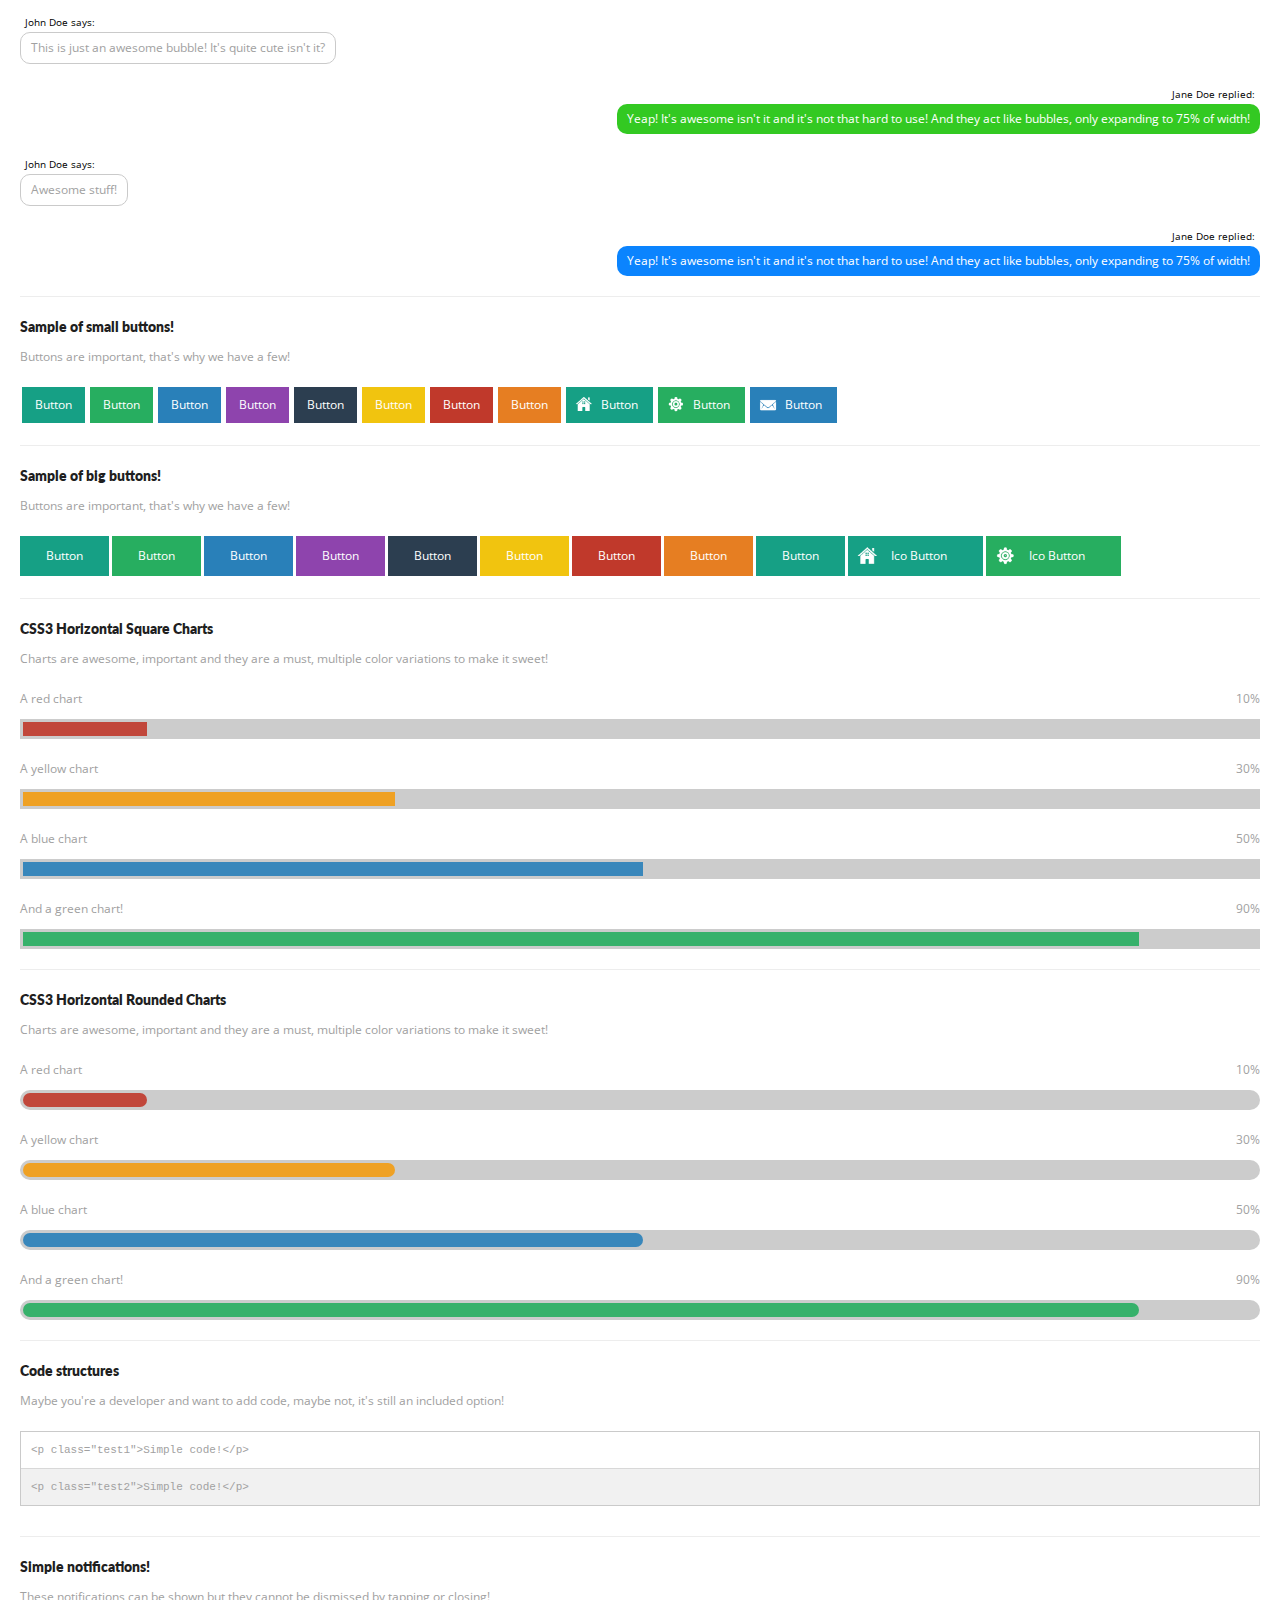
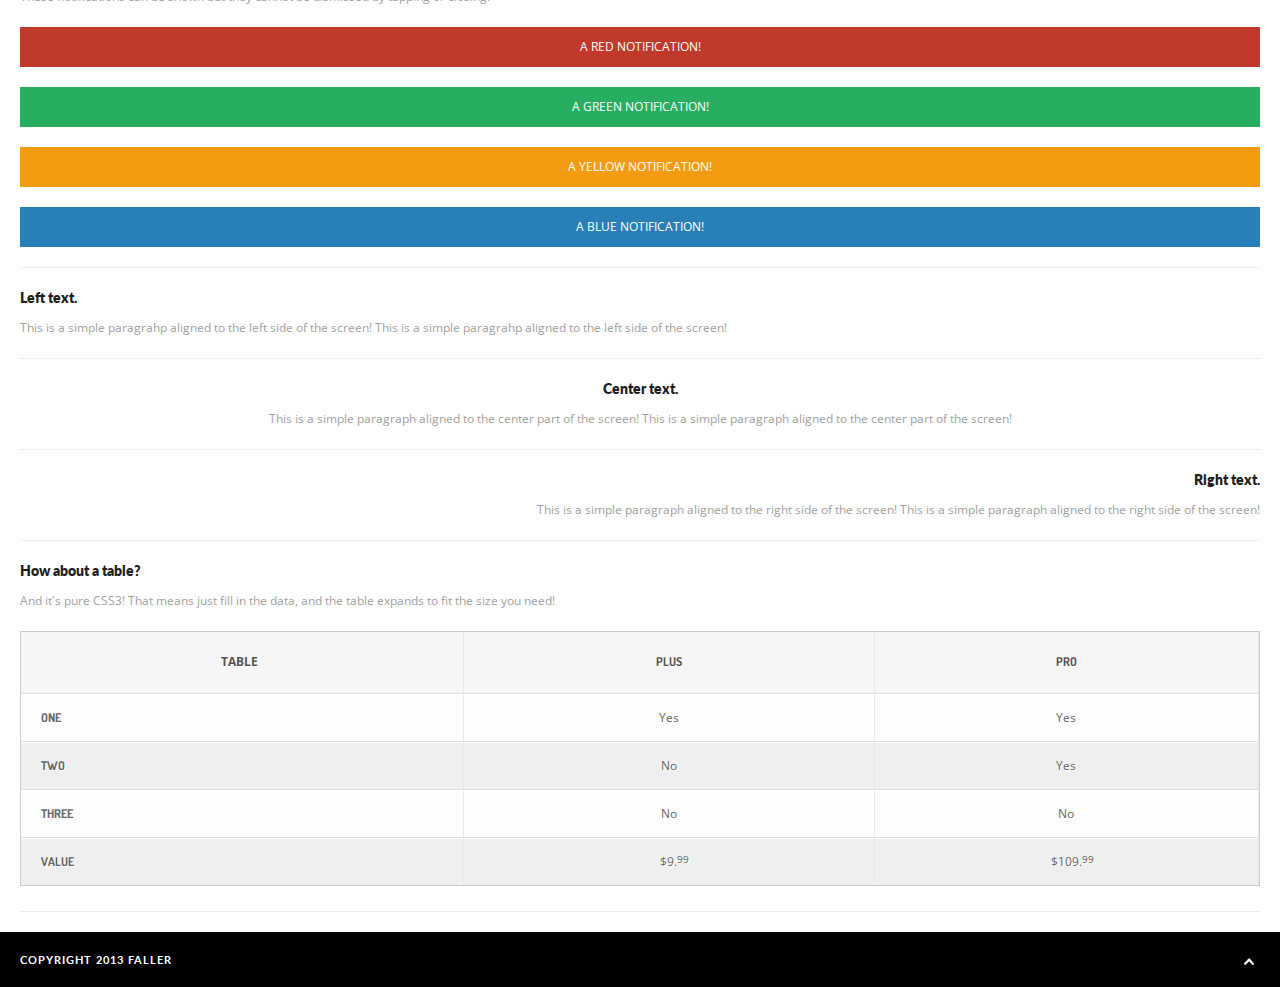
<file: type.html>
<!DOCTYPE HTML>
<head>
<meta http-equiv="Content-Type" content="text/html; charset=utf-8" />
<meta name="viewport" content="user-scalable=no, initial-scale=1.0, maximum-scale=1.0"/>
<meta name="apple-mobile-web-app-capable" content="yes"/>
<meta name="apple-mobile-web-app-status-bar-style" content="black">

<link rel="apple-touch-icon-precomposed" sizes="114x114" href="images/splash/splash-icon.png">
<link rel="apple-touch-startup-image" href="images/splash/splash-screen.png" 			media="screen and (max-device-width: 320px)" />  
<link rel="apple-touch-startup-image" href="images/splash/splash-screen@2x.png" 		media="(max-device-width: 480px) and (-webkit-min-device-pixel-ratio: 2)" /> 
<link rel="apple-touch-startup-image" sizes="640x1096" href="images/splash/splash-screen@3x.png" />

<title>Epsilon Mobile Framework - Version 2.0</title>

<link href="styles/style.css"     		rel="stylesheet" type="text/css">
<link href="styles/color-default.css"	rel="stylesheet" type="text/css"	id="pagestyle">
<link href="styles/framework.css" 		rel="stylesheet" type="text/css">
<link href="styles/owl.carousel.css" 	 rel="stylesheet" type="text/css">
<link href="styles/owl.theme.css" 		rel="stylesheet" type="text/css">
<link href="styles/swipebox.css"		 rel="stylesheet" type="text/css">
<link href="styles/colorbox.css"		 rel="stylesheet" type="text/css">


<script type="text/javascript" src="scripts/jquery.js"></script>
<script type="text/javascript" src="scripts/jqueryui.js"></script>
<script type="text/javascript" src="scripts/owl.carousel.min.js"></script>
<script type="text/javascript" src="scripts/jquery.swipebox.js"></script>
<script type="text/javascript" src="scripts/colorbox.js"></script>
<script type="text/javascript" src="scripts/snap.js"></script>
<script type="text/javascript" src="scripts/contact.js"></script>
<script type="text/javascript" src="scripts/custom.js"></script>
<script type="text/javascript" src="scripts/framework.js"></script>
<script type="text/javascript" src="scripts/framework.launcher.js"></script> 



</head>
<body>

<div id="preloader">
	<div id="status">
    	<p class="center-text">
			Loading the content...
            <em>Loading depends on your connection speed!</em>
        </p>
    </div>
</div>

<div class="header">
    <div id="menu">
        <div id="menu-deploy">
            <a class="hide-menu" href="#"></a>
            <a class="show-menu" href="#"></a>
        </div>
        
        <em class="header-message">
            type features
        </em>
    
    	<a href="contact.html" class="contact-header"></a>        
        
        <div id="box">  
       	 	<div class="box-deco"></div>  
			<a class="nav-item home-icon" href="index.html">Home</a>
            <a class="nav-item type-icon" href="type.html">Type</a>
            <a class="nav-item jque-icon" href="jquery.html">jQuery</a>
            <a class="nav-item foli-icon" href="folio.html">Folios</a>
            <a class="nav-item gall-icon" href="gallery.html">Gallery</a>
            <a class="nav-item vids-icon" href="videos.html">Videos</a>
            <a class="nav-item mail-icon" href="contact.html">Contact</a>
            <a class="nav-item clos-icon" href="#">Close</a>
            <div class="demo-changer">
                <a href="#" class="style-change blue-changer" 	 onclick="swapStyleSheet('styles/color-blue.css')"></a>
                <a href="#" class="style-change orange-changer"   onclick="swapStyleSheet('styles/color-orange.css')"></a>
                <a href="#" class="style-change green-changer"    onclick="swapStyleSheet('styles/color-green.css')"></a>
                <a href="#" class="style-change turqoise-changer" onclick="swapStyleSheet('styles/color-turqoise.css')"></a>
                <a href="#" class="style-change magenta-changer"  onclick="swapStyleSheet('styles/color-magenta.css')"></a>
                <a href="#" class="style-change red-changer"	  onclick="swapStyleSheet('styles/color-red.css')"></a>
                <a href="#" class="style-change dark-changer"	 onclick="swapStyleSheet('styles/color-default.css')"></a>
                <a href="#" class="style-change light-changer"    onclick="swapStyleSheet('styles/color-white.css')"></a>
                <div class="clear"></div>
            </div>
        </div>
    </div>
</div>

<div class="content">

    <div class="container header-under">
        <div class="logo-container">
            <img src="images/misc/logo.png" width="85">
            <strong>It's Compatible</strong>
        </div>
        <div class="social-container">
            <a href="#" class="twitter-header"></a>
            <a href="#" class="facebook-header"></a>
            <div class="clear"></div>
            <strong>Just Socials</strong>
        </div>
        <div class="clear"></div>
    </div>
    
    <div class="decoration"></div>

    <div class="container no-bottom">
        <h4>Samples of text columns.</h4>
        <p>Text columns are the foundation of any template! Without them, the page is just incomplete!</p>
        
        <p>
            1/1<br>
            Lorem ipsum dol sit amet, consectetur adipiscing elit. 
            Sed ultrices cursus libero ut scelerisque        
        </p>
        
        <div class="one-half">
            <p>
                1/2<br>
                Lorem ipsum dol sit amet, consectetur adipiscing elit. 
             </p>
        </div>
        <div class="two-half last-column">
            <p>
                2/2<br>
                Lorem ipsum dol sit amet, consectetur adipiscing elit. 
            </p>        
        </div>
        
        <div class="one-third">
            <p>
                1/3<br>
                Lorem ipsum dol sit amet, consectetur adipiscing elit. 
             </p>
        </div>
        <div class="one-third">
            <p>
                2/3<br>
                Lorem ipsum dol sit amet, consectetur adipiscing elit. 
            </p>        
        </div>
        <div class="one-third last-column">
            <p>
                3/3<br>
                Lorem ipsum dol sit amet, consectetur adipiscing elit. 
            </p>        
        </div>
        <div class="clear"></div>
    </div>

    <div class="decoration"></div>

    <div class="container no-bottom">
        <h4>Sample of text highlights</h4>
        <p>Text highlights are an awesome way to emphesize something important you want to show off!</p>
        <p><span class="text-highlight highlight-turqoise">This is a highlight</span>and this is the text</p>
        <p><span class="text-highlight highlight-green">This is a highlight</span>and this is the text</p>
        <p><span class="text-highlight highlight-blue">This is a highlight</span>and this is the text</p>
        <p><span class="text-highlight highlight-magenta">This is a highlight</span>and this is the text</p>
        <p><span class="text-highlight highlight-dark">This is a highlight</span>and this is the text</p>
        <p><span class="text-highlight highlight-yellow">This is a highlight</span>and this is the text</p>
        <p><span class="text-highlight highlight-red">This is a highlight</span>and this is the text</p>
        <p><span class="text-highlight highlight-orange">This is a highlight</span>and this is the text</p>
    </div>  
    
    <div class="decoration"></div>
    
    <div class="container no-bottom">
        <h4>Icon lists</h4>
        <p>Icon lists are absolutely awesome! They are very simple to use and they're retina!</p>
        <div class="one-half">
            <ul class="icon-list">
                <li class="address-list">Address icon</li>
                <li class="block-list">Block icon</li>
                <li class="bookmark-list">Bookmark icon</li>
                <li class="briefcase-list">Briefcase icon</li>
                <li class="bubble-list">Bubble icon</li>
                <li class="buy-list">Buy icon</li>
                <li class="calendar-list">Calendar icon</li>
                <li class="clipboard-list">Clipboard icon</li>
                <li class="clock-list">Clock icon</li>
                <li class="delete-list">Delete icon</li>
                <li class="diagram-list">Diagram icon</li>
                <li class="document-list">Document icon</li>
                <li class="down-list">Down icon</li>
                <li class="flag-list">Flag icon</li>
                <li class="folder-list">Folder icon</li>
                <li class="gear-list">Gear icon</li>
                <li class="globe-list">Globe icon</li>
                <li class="heart-list">Heart icon</li>
                <li class="help-list">Help icon</li>
                <li class="info-list">Info icon</li>
                <li class="key-list">Key icon</li>              
            </ul>
        </div>
        <div class="one-half last-column">
            <ul class="icon-list">
                <li class="left-list">Left icon</li>
                <li class="letter-list">Letter icon</li>
                <li class="monitor-list">Monitor icon</li>
                <li class="pencil-list">Pencil icon</li>
                <li class="plus-list">Plus icon</li>
                <li class="present-list">Present icon</li>
                <li class="print-list">Print icon</li>
                <li class="right-list">Right icon</li>
                <li class="save-list">Save icon</li>
                <li class="search-list">Search icon</li>
                <li class="shield-list">Shield icon</li>
                <li class="statistics-list">Statistics icon</li>
                <li class="stop-list">Stop icon</li>
                <li class="tick-list">Tick icon</li>
                <li class="trash-list">Trash icon</li>
                <li class="up-list">Up icon</li>
                <li class="user-list">User icon</li>
                <li class="wallet-list">Walet icon</li>
                <li class="warning-list">Warning icon</li>
                <li class="home-list">Home icon</li>
                <li class="label-list">Label icon</li>  
            </ul>
        </div>
        <div class="clear"></div>
    </div>     
    
    <div class="decoration"></div>
    
    <div class="container no-bottom">
        <h4>Speach bubbles?</h4>
        <p>
            A nice way of showing off a conversation maybe?
            It's absolutely simple to create them and use them!
        </p>
    
        <em class="speach-left-title">John Doe says:</em>
        <p class="speach-left">This is just an awesome bubble! It's quite cute isn't it?</p>
        
        <div class="clear"></div>
        
        <em class="speach-right-title">Jane Doe replied:</em>
        <p class="speach-right green-bubble">Yeap! It's awesome isn't it and it's not that hard to use! And they act like bubbles, only expanding to 75% of width!</p>
        
        <div class="clear"></div>  
             
        <em class="speach-left-title">John Doe says:</em>
        <p class="speach-left">Awesome stuff!</p> 
        
        <div class="clear"></div>
        
        <em class="speach-right-title">Jane Doe replied:</em>
        <p class="speach-right blue-bubble">Yeap! It's awesome isn't it and it's not that hard to use! And they act like bubbles, only expanding to 75% of width!</p>
    	
        <div class="clear"></div>
    </div> 
    
    <div class="decoration"></div>
    
    <div class="container">
        <h4>Sample of small buttons!</h4>
        <p>Buttons are important, that's why we have a few!</p>
        <a href="#" class="button button-turqoise">Button</a>
        <a href="#" class="button button-green">Button</a>
        <a href="#" class="button button-blue">Button</a>
        <a href="#" class="button button-magenta">Button</a>
        <a href="#" class="button button-dark">Button</a>
        <a href="#" class="button button-yellow">Button</a>
        <a href="#" class="button button-red">Button</a>
        <a href="#" class="button button-orange">Button</a>
        <a href="#" class="button-icon icon-home button-turqoise">Button</a>
        <a href="#" class="button-icon icon-setting button-green">Button</a>
        <a href="#" class="button-icon icon-mail button-blue">Button</a>
    </div>
    
    <div class="decoration"></div>
    
    <div class="container">
        <h4>Sample of big buttons!</h4>
        <p>Buttons are important, that's why we have a few!</p>
        <a href="#" class="button-big button-turqoise">Button</a>
        <a href="#" class="button-big button-green">Button</a>
        <a href="#" class="button-big button-blue">Button</a>
        <a href="#" class="button-big button-magenta">Button</a>
        <a href="#" class="button-big button-dark">Button</a>
        <a href="#" class="button-big button-yellow">Button</a>
        <a href="#" class="button-big button-red">Button</a>
        <a href="#" class="button-big button-orange">Button</a>
        <a href="#" class="button-big button-turqoise">Button</a>
        <a href="#" class="button-big-icon icon-home button-turqoise">Ico Button</a>
        <a href="#" class="button-big-icon icon-setting button-green">Ico Button</a>
    </div>

    
    <div class="decoration"></div>
    
    <div class="container no-bottom">
    <h4>CSS3 Horizontal Square Charts</h4>
    <p>Charts are awesome, important and they are a must, multiple color variations to make it sweet!</p>
        <div class="chart">
            <strong>A red chart</strong>
            <em>10%</em>
            <div class="chart-background">
                <div class="red-chart p10"></div>
            </div>
        </div>
        <div class="chart">
            <strong>A yellow chart</strong>
            <em>30%</em>
            <div class="chart-background">
                <div class="yellow-chart p30"></div>
            </div>
        </div>
        <div class="chart">
            <strong>A blue chart</strong>
            <em>50%</em>
            <div class="chart-background">
                <div class="blue-chart p50"></div>
            </div>
        </div>
        <div class="chart">
            <strong>And a green chart!</strong>
            <em>90%</em>
            <div class="chart-background">
                <div class="green-chart p90"></div>
            </div>
        </div>
    </div>
    
    <div class="decoration"></div>
    
    <div class="container no-bottom">
    <h4>CSS3 Horizontal Rounded Charts</h4>
    <p>Charts are awesome, important and they are a must, multiple color variations to make it sweet!</p>
        <div class="chart chart-round">
            <strong>A red chart</strong>
            <em>10%</em>
            <div class="chart-background">
                <div class="red-chart p10"></div>
            </div>
        </div>
        <div class="chart chart-round">
            <strong>A yellow chart</strong>
            <em>30%</em>
            <div class="chart-background">
                <div class="yellow-chart p30"></div>
            </div>
        </div>
        <div class="chart chart-round">
            <strong>A blue chart</strong>
            <em>50%</em>
            <div class="chart-background">
                <div class="blue-chart p50"></div>
            </div>
        </div>
        <div class="chart chart-round">
            <strong>And a green chart!</strong>
            <em>90%</em>
            <div class="chart-background">
                <div class="green-chart p90"></div>
            </div>
        </div>
    </div>   
    
    <div class="decoration"></div>
    
    <div class="container no-bottom">
        <h4>Code structures</h4>
        <p>Maybe you're a developer and want to add code, maybe not, it's still an included option!</p>
        <div class="code">
            <span class="wline"> &lt;p class="test1"&gt;Simple code!&lt;/p&gt;</span>
            <span class="gline"> &lt;p class="test2"&gt;Simple code!&lt;/p&gt;</span>
        </div>      
    </div>
    
    <div class="decoration"></div>
    
    <div class="container no-bottom">
        <h4>Simple notifications!</h4>
        <p>These notifications can be shown but they cannot be dismissed by tapping or closing!</p>
        <div class="static-notification-red">
            <p class="center-text uppercase">A red notification!</p>
        </div>
        <div class="static-notification-green">
            <p class="center-text uppercase">A green notification!</p>
        </div>
        <div class="static-notification-yellow">
            <p class="center-text uppercase">A yellow notification!</p>
        </div>
        <div class="static-notification-blue">
            <p class="center-text uppercase">A blue notification!</p>
        </div>    
    </div>   
    
    <div class="decoration"></div>
    
    <div class="container no-bottom">  
        <h4 class="left-text">Left text.</h4>
        <p class="left-text">
            This is a simple paragrahp aligned to the left side of the screen!
            This is a simple paragrahp aligned to the left side of the screen!
        </p>
        
        <div class="decoration"></div>
        
        <h4 class="center-text">Center text.</h4>
        <p class="center-text">
            This is a simple paragraph aligned to the center part of the screen!
            This is a simple paragraph aligned to the center part of the screen!
        </p>
        
        <div class="decoration"></div>
        
        <h4 class="right-text">Right text.</h4>
        <p class="right-text">
            This is a simple paragraph aligned to the right side of the screen!
            This is a simple paragraph aligned to the right side of the screen!
        </p>
    </div>
    
    <div class="decoration"></div>

    <div class="container no-bottom">
       <h4>How about a table?</h4>
       <p>And it's pure CSS3! That means just fill in the data, and the table expands to fit the size you need!</p>
       <table cellspacing='0' class="table">
            <tr>
                <th>TABLE</th>
                <th class="table-title">PLUS</th>
                <th class="table-title">PRO</th>
            </tr>
            <tr>
                <td class="table-sub-title"> ONE</td>
                <td>Yes</td>
                <td>Yes</td>
            </tr>
            <tr class='even'>
                <td class="table-sub-title"> TWO</td>
                <td>No</td>
                <td>Yes</td>
            </tr>
            <tr>
                <td class="table-sub-title"> THREE</td>
                <td>No</td>
                <td>No</td>
            </tr>
            <tr class='even'>
                <td class="table-sub-title">VALUE</td>
                <td class="price">$9.<sup class="small-price">99</sup></td>
                <td class="price">$109.<sup class="small-price">99</sup></td>
            </tr>       
        </table>
    </div>         

    <div class="decoration"></div>
</div>

    
<div class="footer">
	<p>Copyright 2013 Faller</p>
	<a href="#" class="go-up"></a>
</div>


</body>
</html>
</file>
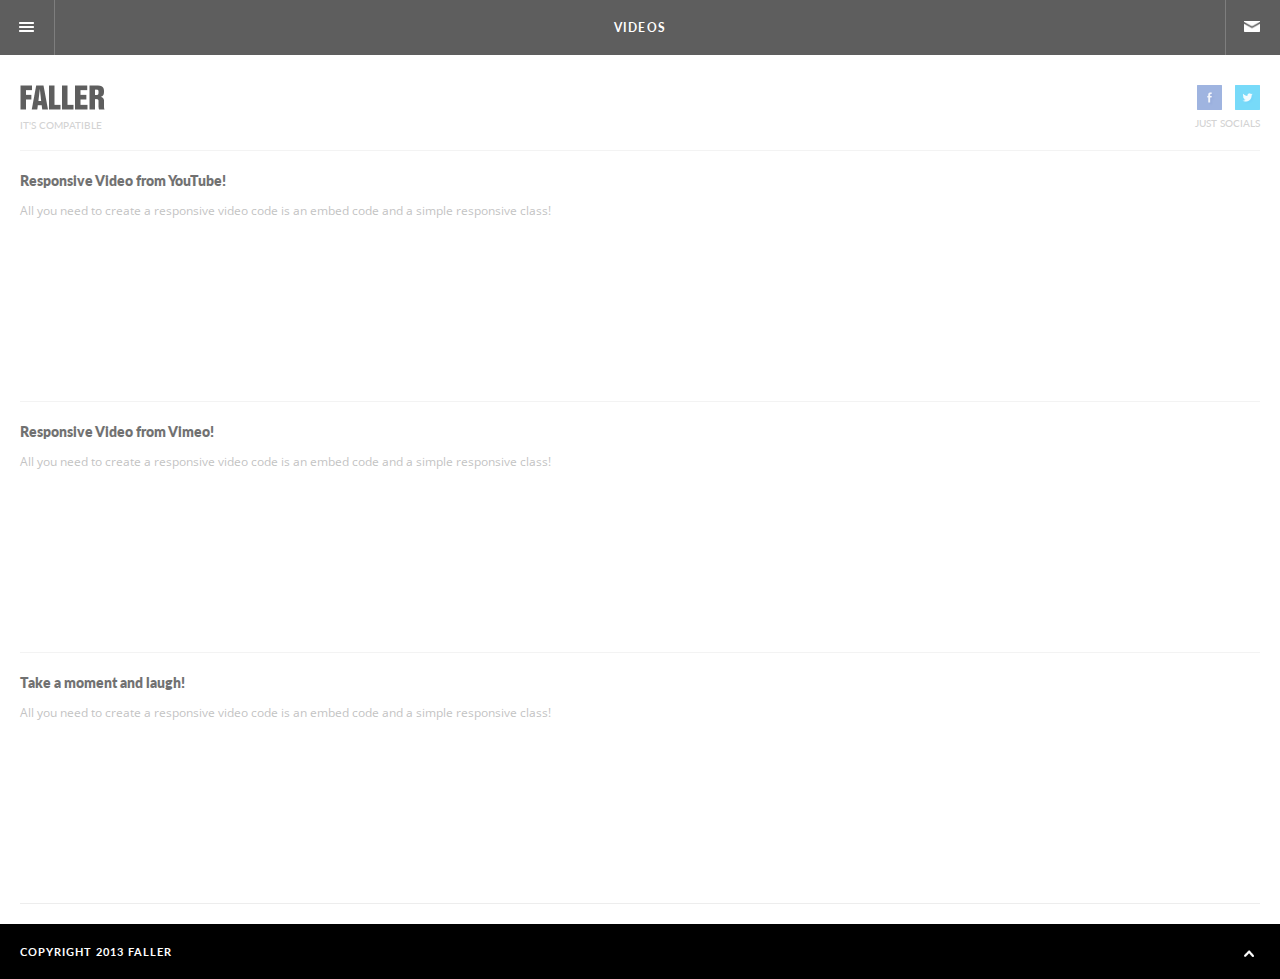
<file: videos.html>
<!DOCTYPE HTML>
<head>
<meta http-equiv="Content-Type" content="text/html; charset=utf-8" />
<meta name="viewport" content="user-scalable=no, initial-scale=1.0, maximum-scale=1.0"/>
<meta name="apple-mobile-web-app-capable" content="yes"/>
<meta name="apple-mobile-web-app-status-bar-style" content="black">

<link rel="apple-touch-icon-precomposed" sizes="114x114" href="images/splash/splash-icon.png">
<link rel="apple-touch-startup-image" href="images/splash/splash-screen.png" 			media="screen and (max-device-width: 320px)" />  
<link rel="apple-touch-startup-image" href="images/splash/splash-screen@2x.png" 		media="(max-device-width: 480px) and (-webkit-min-device-pixel-ratio: 2)" /> 
<link rel="apple-touch-startup-image" sizes="640x1096" href="images/splash/splash-screen@3x.png" />

<title>Epsilon Mobile Framework - Version 2.0</title>

<link href="styles/style.css"     		rel="stylesheet" type="text/css">
<link href="styles/color-default.css"	rel="stylesheet" type="text/css"	id="pagestyle">
<link href="styles/framework.css" 		rel="stylesheet" type="text/css">
<link href="styles/owl.carousel.css" 	 rel="stylesheet" type="text/css">
<link href="styles/owl.theme.css" 		rel="stylesheet" type="text/css">
<link href="styles/swipebox.css"		 rel="stylesheet" type="text/css">
<link href="styles/colorbox.css"		 rel="stylesheet" type="text/css">


<script type="text/javascript" src="scripts/jquery.js"></script>
<script type="text/javascript" src="scripts/jqueryui.js"></script>
<script type="text/javascript" src="scripts/owl.carousel.min.js"></script>
<script type="text/javascript" src="scripts/jquery.swipebox.js"></script>
<script type="text/javascript" src="scripts/colorbox.js"></script>
<script type="text/javascript" src="scripts/snap.js"></script>
<script type="text/javascript" src="scripts/contact.js"></script>
<script type="text/javascript" src="scripts/custom.js"></script>
<script type="text/javascript" src="scripts/framework.js"></script>
<script type="text/javascript" src="scripts/framework.launcher.js"></script> 

</head>
<body>

<div id="preloader">
	<div id="status">
    	<p class="center-text">
			Loading the content...
            <em>Loading depends on your connection speed!</em>
        </p>
    </div>
</div>

<div class="header">
    <div id="menu">
        <div id="menu-deploy">
            <a class="hide-menu" href="#"></a>
            <a class="show-menu" href="#"></a>
        </div>
        
        <em class="header-message">
            videos
        </em>
    
    	<a href="contact.html" class="contact-header"></a>        
        
        <div id="box">  
       	 	<div class="box-deco"></div>  
			<a class="nav-item home-icon" href="index.html">Home</a>
            <a class="nav-item type-icon" href="type.html">Type</a>
            <a class="nav-item jque-icon" href="jquery.html">jQuery</a>
            <a class="nav-item foli-icon" href="folio.html">Folios</a>
            <a class="nav-item gall-icon" href="gallery.html">Gallery</a>
            <a class="nav-item vids-icon" href="videos.html">Videos</a>
            <a class="nav-item mail-icon" href="contact.html">Contact</a>
            <a class="nav-item clos-icon" href="#">Close</a>
            <div class="demo-changer">
                <a href="#" class="style-change blue-changer" 	 onclick="swapStyleSheet('styles/color-blue.css')"></a>
                <a href="#" class="style-change orange-changer"   onclick="swapStyleSheet('styles/color-orange.css')"></a>
                <a href="#" class="style-change green-changer"    onclick="swapStyleSheet('styles/color-green.css')"></a>
                <a href="#" class="style-change turqoise-changer" onclick="swapStyleSheet('styles/color-turqoise.css')"></a>
                <a href="#" class="style-change magenta-changer"  onclick="swapStyleSheet('styles/color-magenta.css')"></a>
                <a href="#" class="style-change red-changer"	  onclick="swapStyleSheet('styles/color-red.css')"></a>
                <a href="#" class="style-change dark-changer"	 onclick="swapStyleSheet('styles/color-default.css')"></a>
                <a href="#" class="style-change light-changer"    onclick="swapStyleSheet('styles/color-white.css')"></a>
                <div class="clear"></div>
            </div>
        </div>
    </div>
</div>

<div class="content">

    <div class="container header-under">
        <div class="logo-container">
            <img src="images/misc/logo.png" width="85">
            <strong>It's Compatible</strong>
        </div>
        <div class="social-container">
            <a href="#" class="twitter-header"></a>
            <a href="#" class="facebook-header"></a>
            <div class="clear"></div>
            <strong>Just Socials</strong>
        </div>
        <div class="clear"></div>
    </div>
    
    <div class="decoration"></div>
	
    <div class="container">
        <h4>Responsive Video from YouTube!</h4>
        <p class="half-bottom">All you need to create a responsive video code is an embed code and a simple responsive class!</p>
        <iframe class="responsive-video" src="http://www.youtube.com/embed/9S-RHXlsjyY"></iframe>
    </div>
    
    <div class="decoration"></div>  

    <div class="container">
        <h4>Responsive Video from Vimeo!</h4>
        <p class="half-bottom">All you need to create a responsive video code is an embed code and a simple responsive class!</p>
        <iframe class="responsive-video" src="http:///player.vimeo.com/video/7449107"></iframe>
    </div>
    
    <div class="decoration"></div>    

    <div class="container">
        <h4>Take a moment and laugh!</h4>
        <p class="half-bottom">All you need to create a responsive video code is an embed code and a simple responsive class!</p>
        <iframe class="responsive-video" src="http://www.youtube.com/embed/zpV7L--cQ8s"></iframe>
    </div>     
    
    <div class="decoration"></div>       
    
</div>

    
<div class="footer">
	<p>Copyright 2013 Faller</p>
	<a href="#" class="go-up"></a>
</div>


</body>
</html>
</file>
<file: styles/style.css>
@charset "utf-8";
/* CSS Document */

body{
	background-color:#FFFFFF;
	-webkit-text-stroke: 1px rgba(0, 0, 0, 0.01);
}

 
#box {
	position:absolute;
	z-index:99999;
	top:75px;
	left:10px;
    display:none;
	width:150px!important;
}

.box-deco{
	background-size:20px 10px;
	background-repeat:no-repeat;
	position:absolute;
	width:20px;
	height:10px;
	margin-top:-9px;
	left:8px;
}


#menu-deploy {
    height:55px;
    z-index:2;
}

#menu-deploy a { 
	top:0px;
	left:0px;
	position: absolute;
	background-repeat:no-repeat;
	background-size:15px 10px;
	background-position:19px 22px;
	width:55px;
	height:55px;	
	border-right:solid 1px rgba(255,255,255,0.2);
}

.hide-menu{
	background-image:url(../images/misc/close.png);
}

.show-menu{
	background-image:url(../images/misc/nav.png);
}

.nav-item{
	font-family:'Lato', sans-serif;
	font-size:12px;
	font-weight:800;
	text-transform:uppercase;
	padding-left:30px;
	padding-bottom:15px;
	padding-top:15px;
	padding-right:20px;
	color:#FFFFFF;
	border-bottom:solid 1px rgba(255,255,255,0.2);
	margin-left:20px;
	margin-right:20px;
}

.home-icon{
	background-image:url(../images/misc/nav_home.png);
	background-size:15px 15px;
	background-repeat:no-repeat;
	background-position:0px 16px;
}

.type-icon{
	background-image:url(../images/misc/nav_type.png);
	background-size:15px 15px;
	background-repeat:no-repeat;
	background-position:0px 17px;
}

.jque-icon{
	background-image:url(../images/misc/nav_jquery.png);
	background-size:15px 15px;
	background-repeat:no-repeat;
	background-position:0px 17px;
}

.foli-icon{
	background-image:url(../images/misc/nav_folio.png);
	background-size:15px 15px;
	background-repeat:no-repeat;
	background-position:0px 17px;
}

.gall-icon{
	background-image:url(../images/misc/nav_gallery.png);
	background-size:15px 15px;
	background-repeat:no-repeat;
	background-position:0px 17px;
}

.vids-icon{
	background-image:url(../images/misc/nav_video.png);
	background-size:15px 15px;
	background-repeat:no-repeat;
	background-position:0px 17px;
}

.mail-icon{
	background-image:url(../images/misc/nav_mail.png);
	background-size:15px 15px;
	background-repeat:no-repeat;
	background-position:0px 17px;
}

.clos-icon{
	background-image:url(../images/misc/close.png);
	background-size:14px 10px;
	background-repeat:no-repeat;
	background-position:0px 20px;
}

.header-message{
	display:block;
	width:100%;
	height:55px;
	position:absolute;
	z-index:1;
	top:0px;
	text-align:center;
	padding-top:18px;
	font-style:normal;
	font-family:'Lato', sans-serif;
	color:#FFFFFF;
	text-transform:uppercase;
	font-size:12px;
	font-weight:700;
	letter-spacing:1.1px;
}

.contact-header{
	background-image:url(../images/misc/mail.png);
	background-position:18px 21px;
	background-size:16px 11px;
	background-repeat:no-repeat;
	height:55px;
	width:55px;
	display:block;
	position:absolute;
	z-index:9999;
	right:0px;
	top:0px;
	border-left:solid 1px rgba(255,255,255,0.2);
}

.home-header{
	background-image:url(../images/icons/misc/home.png);
	background-position:16px 19px;
	background-size:20px 20px;
	background-repeat:no-repeat;
	height:55px;
	width:55px;
	display:block;
	position:absolute;
	z-index:9999;
	right:0px;
	top:0px;
	border-left:solid 1px rgba(255,255,255,0.2);	
}

.logo-container{
	width:150px;
	float:left;
	margin-top:30px;
}

.logo-container strong{
	display:block;
	color:#b9b9b9;
	font-family:'Lato', sans-serif;
	font-size:10px;
	font-weight:500;
	margin-top:5px;
	text-transform:uppercase;
	letter-spacing:0px;
	margin-bottom:-5px;
}

.social-container{
	width:100px;
	float:right;
	margin-top:30px;
}

.facebook-header{
	background-image:url(../images/misc/facebook.png);
	background-size:25px 25px;
	width:25px;
	height:25px;
	float:right;
	margin-right:13px;
}

.twitter-header{
	background-image:url(../images/misc/twitter.png);
	background-size:25px 25px;
	width:25px;
	height:25px;
	float:right;
}

.social-container strong{
	color:#b9b9b9;
	font-family:'Lato', sans-serif;
	font-weight:500;
	text-transform:uppercase;
	margin-top:3px;
	font-size:10px;
	display:block;
	text-align:right;
	margin-bottom:-5px;
}

.footer{
	height:55px;
}

.footer p{
	color:#FFFFFF;
	padding-top:23px;
	font-family:'Lato', sans-serif;
	font-weight:700;
	padding-left:20px;
	text-transform:uppercase;
	font-size:11px;
	line-height:10px;
	letter-spacing:1px;
}

.go-up{
	background-image:url(../images/misc/go-up.png);
	background-repeat:no-repeat;
	background-size:10px 7px;
	background-position:19px 26px;
	width:55px;
	height:55px;
	position:absolute;
	right:0px;
	bottom:0px;
}


/*Demo Styles*/

.colorchanger{
	font-style:normal;
}

.nav-item em{
	width:14px;
	height:14px;
	position:absolute;
	margin-left:-29px;
	margin-top:3px;	
}

.blue-changer{
	background-color:#2c3e50;
}

.orange-changer{
	background-color:#d35400;
}

.green-changer{
	background-color:#27ae60;
}

.turqoise-changer{
	background-color:#16a085;
}

.magenta-changer{
	background-color:#8e44ad;
}

.red-changer{
	background-color:#c0392b;
}

.dark-changer{
	background-color:#333333;
}

.light-changer{
	background-color:#7f8c8d;
}

.demo-changer{
	margin-left:14px;
	margin-top:10px;
	margin-bottom:10px;
}

.style-change{
	position:relative;
	width:13px;
	height:13px;
	margin:8px;
	float:left;
	border:solid 1px rgba(255,255,255,0.4);
}
</file>
<file: styles/color-default.css>
@charset "utf-8";
/* CSS Document */

#box{
	background-color:#000000;
}

.box-deco{
	background-image:url(../images/misc/nav_deco_black.png);	
}

#menu-deploy a{
	background-color:#000000;
}

.header-message{
	background-color:#000000;
}

.contact-header{
	background-color:#000000;
}

.footer{
	background-color:#000000;
}
</file>
<file: styles/framework.css>
/*Epsilon Framework Version 2*/
/*Framework author: Enabled*/
/*License: This stylesheet cannot be resold by anyone else except Enabled and Cosmin Cotor*/

@charset "utf-8";
@import url(http://fonts.googleapis.com/css?family=Open+Sans:300italic,400italic,600italic,700italic,800italic,400,300,600,700,800);
@import url(http://fonts.googleapis.com/css?family=Dosis:200,300,400,500,600,700,800);
@import url(http://fonts.googleapis.com/css?family=Raleway:400,100,200,300,500,600);
@import url(http://fonts.googleapis.com/css?family=Lato:400,700,900);
/* CSS Document */


/*////////////////*/
/*Stylesheet Reset*/
/*////////////////*/

* {
	appearance:normal;
	-webkit-appearance: none;
	-moz-appearance: none;
	margin: 0;
	padding: 0;
	border: 0;
	font-size: 100%;
	vertical-align: baseline;
	outline: none;
	font-size-adjust: none;
	-webkit-text-size-adjust: none;
	-moz-text-size-adjust: none;
	-ms-text-size-adjust: none;
}
*:focus {
	outline: none;
}

*,*:after,*:before {	-webkit-box-sizing: border-box;	-moz-box-sizing: border-box;	box-sizing: border-box;	padding: 0;	margin: 0;}

body {
	margin: 0;
	padding: 0;
}

a:hover{
	text-decoration:none!important;
}

::selection {
	background-color:#CCC;
	color: #000;
}

div, a, p, img, blockquote, form, fieldset, textarea, input, label, iframe, code, pre {
	display: block;
	position:relative;	
}

p {
	line-height: 20px;
	margin-bottom: 20px;
	font-size:12px;
	letter-spacing:0px;
}

p > a {
	display: inline;
	text-decoration: none;
}

p > a:hover {
	text-decoration: underline;
}

p > span {
	display: inline;
}

span > a {
	display: inline;
}

a > span {
	display: inline;
}

a {
	text-decoration: none;
}

a:hover {
	text-decoration: none;
}

h1 > a, h2 > a, h3 > a, h4 > a, h5 > a, h6 > a {
	display: inline;
}

table {
	border-collapse: separate;
	border-spacing: 0;
	background-color: #f6f6f6;
	border-left: 1px solid #e9e9e9;
	border-top: 1px solid #e9e9e9;
	width: 100%;
	clear: both;
	margin-bottom: 27px;
}

thead {}

th {
	vertical-align: middle;
	border-bottom: 1px solid #e9e9e9;
	border-right: 1px solid #e9e9e9;
	font-weight: bold;
	color: #555;
	background-color: #f6f6f6;
}

tr {
	line-height: 18px;
}

td {
	border-right: 1px solid #e9e9e9;
	border-bottom: 1px solid #e9e9e9;
	text-align: center;
	color: #666;
	padding-top: 9px;
	padding-bottom: 9px;
	line-height: 18px;
	vertical-align: middle;
	background-color: #fdfdfd;
}

tr:hover > td {
	background: #fff;
}

ul {
	margin-bottom: 20px;
}

.regular-list{
	overflow:visible!important;
	margin-left:0px;
}

.number-list li{
	overflow:visible!important;
	margin-left:0px;
	list-style:decimal;
	margin-left:20px;
}

ol {
	margin-bottom: 20px;
}
li {
	line-height: 18px;
	margin-bottom:5px;
	list-style:inside;
}

ol > li:last-child, ul > li:last-child {
    margin-bottom:0px;	
}

/*//////////////////////////////////////*/
/*Font Selection and General Font Colors*/
/*//////////////////////////////////////*/

body{
	font-family:'Open Sans', sans-serif;
	color:#a1a1a1;
	font-size:12px;
	line-height:20px;
	font-weight:400;
}

.checkbox{
	color:#666;
}

h1{
	font-size:20px;
	margin-bottom:10px;
	font-weight:800;
}

h2{
	font-size:18px;
	margin-bottom:10px;
	font-weight:800;
}

h3{
	font-size:16px;
	margin-bottom:10px;
	font-weight:800;
}

h4{
	font-size:14px;
	margin-bottom:10px;
	font-weight:800;
	color:#1f1f1f;
}

h5{
	font-size:12px;
	margin-bottom:5px;
	font-weight:800;
}

h1, h2, h3, h4, h5, h6{
	font-family:'Lato', sans-serif;
	color:#1f1f1f;	
}

a{
	color:#e34e47;
}

/*////////////////////////*/
/*Other Classes and Resets*/
/*////////////////////////*/

.content{
	margin-left:20px;
	margin-right:20px;
}

.container{
	margin-bottom:20px;
}

.no-bottom{
	margin-bottom:0px;
}

.half-bottom{
	margin-bottom:10px;
}

.full-bottom{
	margin-bottom:20px;
}

.clear {
	clear: both;
	height: 0px;
	line-height: 0px;
}

.float-left{	 
	float:left;
	margin-right:5px;
}

.float-right{	
	float:right;
	margin-left:5px;
}

.right-text{	 
	text-align:right;
}

.left-text{	  
	text-align:left;
}

.center-text{	
	text-align:center;
}

.uppercase{
	text-transform:uppercase;
}

.capitalize{
	text-transform:capitalize;
}

.responsive-image{
	width:100%;
	margin-bottom:20px;
}

.responsive-video{
	display:block;
	width:100%;
	margin-bottom:20px;
}

.decoration{ 
	height:1px;
	background-color:rgba(0,0,0,0.07);
	margin-bottom:20px;
	display:block;
}

/*//////////////*/
/*Data Preloader*/
/*//////////////*/

#preloader {
	position:fixed;
	z-index:2500;
	top:0;
	left:0;
	right:0;
	bottom:0;
	background-color:#FFF; 
	z-index:999999; 
}

#status {
	position:fixed;
	z-index:999999;
	width:250px;
	height:250px;
	position:absolute;
	left:50%; 
	top:50%; 
	background-image:url(../images/status.gif); 
	background-size:32px 32px;
	background-repeat:no-repeat;
	background-position:center;
	margin:-125px 0 0 -125px; 
}

#status p{
	top:60%;
}

#status em{
	font-size:10px!important;
	display:block;
	font-style:normal;
}

/*///////////////////*/
/*Typograhpy Features*/
/*///////////////////*/

.center-icon{
	width:70px;
	margin-left:auto;
	margin-right:auto;
	margin-bottom:20px;
}

.last-column{
	margin-right:0%!important;
}

.one-third{
	width:28%;
	float:left;
	margin-right:8%;	
}

.one-half{
	width:45%;
	float:left;
	margin-right:10%;
}


/*///////////////*/
/*Text Highlights*/
/*///////////////*/

.text-highlight{
	color:#FFFFFF;
	padding:5px;
	margin-right:3px;	
}

.highlight-turqoise{	 background-color:#16a085;	}
.highlight-green{  	 	background-color:#27ae60;	}
.highlight-blue{   		 background-color:#2980b9;	}
.highlight-magenta{	  background-color:#8e44ad;	}
.highlight-dark{		 background-color:#2c3e50;	}
.highlight-yellow{	   background-color:#f1c40f;	}
.highlight-red{		  background-color:#c0392b;	}
.highlight-orange{	   background-color:#e67e22;	}

/*///////*/
/*Buttons*/
/*///////*/

.fullscreen-button{
	width:100%;
	display:block;
	text-align:center;
}

.button:hover{
	opacity:0.8;
}

.button-big:hover{
	opacity:0.8;
}

.button-icon:hover{
	opacity:0.8;	
}

.button-big-icon:hover{
	opacity:0.8;
}

.button-fullscreen{
	display:block;
	width:100%;
}

.center-button{
	width:100px;
	margin-left:auto;
	margin-right:auto;
	text-align:center;
}

.button{
	text-align:center;
	color:#FFFFFF;
	padding:8px 13px;
	display:inline-block;	
	margin-bottom:2px;
	margin-left:2px;
}

.button-big{
	text-align:center;
	color:#FFFFFF;
	padding:10px 26px;
	display:inline-block;
	margin-bottom:2px;
}

.button-big-icon{
	text-align:center;
	color:#FFFFFF;
	padding:10px 36px;
	padding-left:43px;
	display:inline-block;
	text-align:left;
	background-position:8px 8px;
	background-repeat:no-repeat;
	background-size:23px 23px;	
}


.button-icon{
	text-align:center;
	color:#FFFFFF;
	padding:8px 15px;
	padding-left:35px;
	display:inline-block;	
	margin-bottom:2px;
	margin-left:2px;
	text-align:left;
	background-position:8px 7px;
	background-repeat:no-repeat;
	background-size:20px 20px;	
}


.button-turqoise{			background-color:#16a085;	}
.button-turqoise:active{	 background-color:#085b4b;	}

.button-green{			   background-color:#27ae60;	}
.button-green:active{		background-color:#177c42;	}

.button-blue{				background-color:#2980b9;	}
.button-blue:active{		 background-color:#195a84;	}

.button-magenta{			 background-color:#8e44ad;	}
.button-magenta:active{	  background-color:#61267a;	}

.button-dark{				background-color:#2c3e50;	}
.button-dark:active{		 background-color:#0b1621;	}

.button-yellow{			  background-color:#f1c40f;	}
.button-yellow:active{	   background-color:#c3a321;	}

.button-red{				 background-color:#c0392b;	}
.button-red:active{		  background-color:#932d23;	}

.button-orange{			  background-color:#e67e22;	}
.button-orange:active{	   background-color:#b76217;	}


/*/////////////*/
/*Buttons Icons*/
/*/////////////*/

.icon-home{background-image:url(../images/icons/misc/home.png);}
.icon-setting{background-image:url(../images/icons/settings/cog4.png);}
.icon-mail{background-image:url(../images/icons/misc/mail.png);}


/*////////////////*/
/*Mobile Detectors*/
/*////////////////*/

.mobile-detector-button{
	color:#FFFFFF;
	background-color:#2c3e50;
	padding:10px 35px;
	display:block;
	width:135px;
	text-align:right;
	margin-bottom:5px;
}

.android-detected a{
	background-image:url(../images/detector/droid@2x.png);
	background-position:15px 15px;
	background-size:26px 30px;
	background-repeat:no-repeat;
}

.ipod-detected a{
	background-image:url(../images/detector/iphone@2x.png);
	background-position:15px 15px;
	background-size:26px 30px;
	background-repeat:no-repeat;
}

.ipad-detected a{
	background-image:url(../images/detector/ipad@2x.png);
	background-position:15px 15px;
	background-size:26px 30px;
	background-repeat:no-repeat;
}

.iphone-detected a{
	background-image:url(../images/detector/iphone@2x.png);
	background-position:15px 15px;
	background-size:26px 30px;
	background-repeat:no-repeat;
}

/*///////////////*/
/*Code Highlights*/
/*///////////////*/

.code{
	border:solid 1px #cacaca;
	font-size:12px;
	margin-bottom:30px;
}

.wline{
	font-size:11px;
	font-family:"Courier New", Courier, monospace!important;
	display:block;
	background-color:#FFFFFF;
	padding-left:10px;
	padding-right:10px;
	padding-top:8px;
	padding-bottom:8px;
}

.code > span:last-child{
	border-bottom:none;
}

.gline{
	font-size:11px;
	font-family:"Courier New", Courier, monospace!important;
	border-top:solid 1px rgba(0,0,0,0.1);
	border-bottom:solid 1px rgba(0,0,0,0.1);
	display:block;
	background-color:#f1f1f1;
	padding-left:10px;
	padding-right:10px;
	padding-top:8px;
	padding-bottom:8px;
}	


/*////////////////*/
/*Lists with icons*/
/*////////////////*/

.icon-list li{
	list-style:none;
	padding-left:30px;	
	background-repeat:no-repeat;
	background-size:18px 18px;
	margin-bottom:10px;
}

.address-list{
	background-image:url(../images/lists/address_48.png);
}

.block-list{
	background-image:url(../images/lists/block_48.png);
}

.bookmark-list{
	background-image:url(../images/lists/bookmark_48.png);
}

.briefcase-list{
	background-image:url(../images/lists/briefcase_48.png);
}

.bubble-list{
	background-image:url(../images/lists/bubble_48.png);
}

.buy-list{
	background-image:url(../images/lists/buy_48.png);
}

.calendar-list{
	background-image:url(../images/lists/calendar_48.png);
}

.clipboard-list{
	background-image:url(../images/lists/clipboard_48.png);
}

.clock-list{
	background-image:url(../images/lists/clock_48.png);
}

.delete-list{
	background-image:url(../images/lists/delete_48.png);
}

.diagram-list{
	background-image:url(../images/lists/diagram_48.png);
}

.document-list{
	background-image:url(../images/lists/document_48.png);
}

.down-list{
	background-image:url(../images/lists/down_48.png);
}

.flag-list{
	background-image:url(../images/lists/flag_48.png);
}

.folder-list{
	background-image:url(../images/lists/folder_48.png);
}

.gear-list{
	background-image:url(../images/lists/gear_48.png);
}

.globe-list{
	background-image:url(../images/lists/globe_48.png);
}

.heart-list{
	background-image:url(../images/lists/heart_48.png);
}

.help-list{
	background-image:url(../images/lists/help_48.png);
}

.home-list{
	background-image:url(../images/lists/home_48.png);
}

.info-list{
	background-image:url(../images/lists/info_48.png);
}

.key-list{
	background-image:url(../images/lists/key_48.png);
}

.label-list{
	background-image:url(../images/lists/label_48.png);
}

.left-list{
	background-image:url(../images/lists/left_48.png);
}

.letter-list{
	background-image:url(../images/lists/letter_48.png);
}

.monitor-list{
	background-image:url(../images/lists/monitor_48.png);
}

.pencil-list{
	background-image:url(../images/lists/pencil_48.png);
}

.plus-list{
	background-image:url(../images/lists/plus_48.png);
}

.present-list{
	background-image:url(../images/lists/present_48.png);
}

.print-list{
	background-image:url(../images/lists/print_48.png);
}

.right-list{
	background-image:url(../images/lists/right_48.png);
}

.save-list{
	background-image:url(../images/lists/save_48.png);
}

.search-list{
	background-image:url(../images/lists/search_48.png);
}

.shield-list{
	background-image:url(../images/lists/shield_48.png);
}

.statistics-list{
	background-image:url(../images/lists/statistics_48.png);
}

.stop-list{
	background-image:url(../images/lists/stop_48.png);
}

.tick-list{
	background-image:url(../images/lists/tick_48.png);
}

.trash-list{
	background-image:url(../images/lists/trash_48.png);
}

.up-list{
	background-image:url(../images/lists/up_48.png);
}

.user-list{
	background-image:url(../images/lists/user_48.png);
}

.wallet-list{
	background-image:url(../images/lists/wallet_48.png);
}
	
.warning-list{
	background-image:url(../images/lists/warning_48.png);
}

/*/////////////*/
/*Table Styling*/
/*/////////////*/

.table{
	width:100%;
	margin-bottom:25px;
}

.table-title{
	font-family:'Dosis', sans-serif;
	font-size:12px;
}

.table-sub-title{
	font-family:'Dosis', sans-serif;
	font-weight:bold;
	font-size:12px;
}

.price{
	font-size:12px;
}

.small-price{
	position:absolute;
	margin-left:0px;
	font-size:10px;
	margin-top:-3px!important;
}

table {
	font-size:12px;
	text-shadow: 1px 1px 0px #fff;
	background:#eaebec;
	border:#ccc 1px solid;
	margin-bottom:15px;
}

table th {
	padding:21px 25px 22px 25px;
	border-bottom:1px solid #e0e0e0;
}

table th:first-child{
	text-align: center;
	padding-left:20px;
}

table tr{
	text-align: center;
	padding-left:20px;
}

table tr td:first-child{
	text-align: left;
	padding-left:20px;
	border-left: 0;
}

table tr td {
	padding:14px;
	border-top: 1px solid #ffffff;
	border-bottom:1px solid #e0e0e0;
	border-left: 0px solid #e0e0e0;
}

table tr.even td{
	background: #efefef;
}

table tr:last-child td{
	border-bottom:0;
}

table tr:hover td{
	background: #f8f8f8;
}

.table-heading{
	padding-top:10px;
	padding-bottom:15px;
}

.table-text{
	color:#6f6f6f;
}

/*//////////////*/
/*Speach Bubbles*/
/*//////////////*/

.green-bubble{
	background-color:#33c922!important;
	color:#FFFFFF!important;
	border:none!important;
}

.blue-bubble{
	background-color:#0b84fe!important;
	color:#FFFFFF!important;
	border:none!important;
}

.speach-left{
	float:left;
	display:inline;
	text-align:left;
	max-width:75%;
	font-size:12px;
	padding-left:10px;
	padding-right:10px;
	padding-top:5px;
	padding-bottom:5px;
	border-radius:10px;
	background-color:#FFFFFF;	
	border:solid 1px #cacaca;
}

.speach-left-title{
	display:block;
	width:100%;
	font-size:10px;
	font-style:normal;
	padding-left:5px;
	color:#000000;	
	text-shadow:0px 1px 0px #FFFFFF;
}

.speach-right{
	float:right;
	text-align:right;
	text-align:left;
	max-width:75%;
	font-size:12px;
	padding-left:10px;
	padding-right:10px;
	padding-top:5px;
	padding-bottom:5px;
	border-radius:10px;
	background-color:#FFFFFF;	
	border:solid 1px #cacaca;
}

.speach-right-title{
	text-align:right;
	display:block;
	font-size:10px;
	font-style:normal;
	padding-right:5px;
	color:#000000;	
	text-shadow:0px 1px 0px #FFFFFF;
}


/*//////*/
/*Quotes*/
/*//////*/

.quote-style-one{
	margin-bottom:20px;
}

.quote-style-one img{
	float:left;
	width:25%;
}

.quote-style-one em{
	font-style:normal;
	float:left;
	width:70%;
	padding-left:4%;
}

.quote-style-one strong{
	font-style:italic;
	float:left;
	width:70%;
	padding-left:4%;
	padding-top:2%;
}

.quote-style-two{
	margin-bottom:20px;
}

.quote-style-two em{
	text-align:left;
	font-style:normal;
	display:block;
}

.quote-style-two strong{
	text-align:left;
	font-style:italic;	
	display:block;
}

.quote-style-three{
	margin-bottom:20px;
}

.quote-style-three em{
	text-align:right;
	font-style:normal;
	display:block;
}

.quote-style-three strong{
	text-align:right;
	font-style:italic;	
	display:block;
}

.quote-style-four em{
	text-align:center;
	font-style:normal;
	display:block;
}

.quote-style-four strong{
	text-align:center;
	font-style:italic;
	display:block;
}

.quote-style-four img{
	width:70px;
	margin-left:auto;
	margin-right:auto;
	padding-bottom:20px;
}


/*/////////////////////*/
/*Radios and Checkboxes*/
/*/////////////////////*/

.checkbox-one{
	background-image:url(../images/ui/checkbox1.png);
	background-size:16px 18px;
	background-repeat:no-repeat;
	padding-left:30px;
	background-position:0px 1px;
	margin-bottom:10px;
}

.checkbox-one-checked{
	background-image:url(../images/ui/checkbox1c.png);
}

.checkbox-two{
	background-image:url(../images/ui/checkbox2.png);
	background-size:16px 18px;
	background-repeat:no-repeat;
	padding-left:30px;
	background-position:0px 1px;
	margin-bottom:10px;
}

.checkbox-two-checked{
	background-image:url(../images/ui/checkbox2c.png);
}

.checkbox-three{
	background-image:url(../images/ui/checkbox3.png);
	background-size:16px 16px;
	background-repeat:no-repeat;
	padding-left:30px;
	background-position:0px 2px;
	margin-bottom:10px;
}

.checkbox-three-checked{
	background-image:url(../images/ui/checkbox3c.png);
}

.radio-one{
	background-image:url(../images/ui/radio1.png);
	background-size:16px 18px;
	background-repeat:no-repeat;
	padding-left:30px;
	background-position:0px 1px;
	margin-bottom:10px;
}

.radio-one-checked{
	background-image:url(../images/ui/radio1c.png);
}

.radio-two{
	background-image:url(../images/ui/radio2.png);
	background-size:16px 18px;
	background-repeat:no-repeat;
	padding-left:30px;
	background-position:0px 1px;
	margin-bottom:10px;
}

.radio-two-checked{
	background-image:url(../images/ui/radio2c.png);
}

/*//////*/
/*Charts*/
/*//////*/

.chart strong{
	font-size:12px;
	text-align:left;
	font-weight:normal;
}

.chart em{
	font-size:12px;
	text-align:right;
	font-style:normal;
	display:block;
	margin-bottom:10px;
	margin-top:-20px;
}

.chart-background{
	overflow:hidden;
	background-color:#CCC;
	width:100%;
	display:block;
	height:20px;
	margin-bottom:20px;
}

.red-chart{
	background-color:#c0392b;
	margin:3px;
	height:14px;
	opacity:0.9;
}

.green-chart{
	background-color:#27ae60;
	margin:3px;
	height:14px;
	opacity:0.9;
}

.yellow-chart{
	background-color:#f39c12;
	margin:3px;
	height:14px;
	opacity:0.9;
}

.blue-chart{
	background-color:#2980b9;
	margin:3px;
	height:14px;
	opacity:0.9;
}

.chart-round div{
	border-radius:10px;
}

.p100{width:100%;}
.p90{width:90%;}
.p80{width:80%;}
.p70{width:70%;}
.p60{width:60%;}
.p50{width:50%;}
.p40{width:40%;}
.p30{width:30%;}
.p20{width:20%;}
.p10{width:10%;}
.p0{width:0%;}


/*//////////////////*/
/*Notification Boxes*/
/*//////////////////*/

.red-notification{
	background-color:#c0392b;
	color:#FFFFFF;	
}

.green-notification{
	background-color:#27ae60;
	color:#FFFFFF;	
}

.yellow-notification{
	background-color:#f39c12;
	color:#FFFFFF;	
}

.blue-notification{
	background-color:#2980b9;
	color:#FFFFFF;	
}

.big-notification{
	margin-bottom:20px;
	padding:8px;
}

.big-notification h3{
	font-family:'Dosis', sans-serif;
	font-weight:400;
	color:#FFFFFF;
	margin-bottom:5px;
	margin:10px;
	padding-bottom:10px;
	padding-top:5px;
	border-bottom:solid 1px rgba(255,255,255,0.2);
}

.big-notification h4{
	font-family:'Dosis', sans-serif;
	font-weight:400;
	color:#FFFFFF;
	margin-bottom:5px;
	margin:10px;
	padding-bottom:10px;
	padding-top:0px;
	border-bottom:solid 1px rgba(255,255,255,0.2);
}


.close-big-notification{
	font-size:14px;
	color:#FFFFFF;
	float:right;
	margin-top:-41px;
	margin-right:12px;
}

.big-notification p{
	padding:10px;	
	padding-top:0px;
	margin-bottom:0px;
}

.static-notification-red{
	overflow:hidden;
	background-color:#c0392b;
	color:#FFFFFF;
	margin-bottom:20px;
}

.static-notification-red p{
	margin-top:10px;
	margin-bottom:10px;
}

.static-notification-green{
	overflow:hidden;
	background-color:#27ae60;
	color:#FFFFFF;
	margin-bottom:20px;
}

.static-notification-green p{
	margin-top:10px;
	margin-bottom:10px;
}

.static-notification-yellow{
	overflow:hidden;
	background-color:#f39c12;
	color:#FFFFFF;
	margin-bottom:20px;
}

.static-notification-yellow p{
	margin-top:10px;
	margin-bottom:10px;
}

.static-notification-blue{
	overflow:hidden;
	background-color:#2980b9;
	color:#FFFFFF;
	margin-bottom:20px;
}

.static-notification-blue p{
	margin-top:10px;
	margin-bottom:10px;
}

/*////*/
/*Tabs*/
/*////*/

.tabs{
	overflow:hidden;
}

.tabs a{
	color:#343434;
	text-transform:uppercase;
}

.tab-content{
	display:none;
}

.tab-content p{
	margin-bottom:0px;
}

.tab-content-1{
	display:block;
}

.tab-active{
	background-color:#bee7cf!important;
}

.actve-green{
	background-color:#67c68f!important;
}

.tab-but{
	font-size:13px;
	float:left;
	background-color:#f9f9f9;
	margin-right:2px;
	margin-bottom:2px;
	padding-left:10px;
	padding-right:10px;
	padding-top:5px;
	padding-bottom:5px;
}

.tab-content{
	background-color:#eeeeee;
	padding-left:10px;
	padding-right:10px;
	padding-top:10px;
	padding-bottom:10px;
}

/*///////*/
/*Toggles*/
/*///////*/

.toggle-content{
	display:none;
	padding-top:0px;
}

.toggle-content p{
	border-top:solid 1px rgba(0,0,0,0.05);
	margin-bottom:0px;
	padding-top:10px;
	padding:15px;
}

.toggle-1, .toggle-2, .toggle-3{
	background-color:#eeeeee;   
}

.toggle-3{


}

.deploy-toggle-1{
	padding:15px;
	padding-left:50px;
	font-size:13px;
	color:#343434;
	text-transform:uppercase;
	background-image:url(../images/ui/plus.png);
	background-repeat:no-repeat;
	background-size:12px 12px;
	background-position:15px 19px;
}

.toggle-1-active{
	background-image:url(../images/ui/minus.png);
}

.deploy-toggle-2{
	padding:15px;
	padding-left:50px;
	font-size:13px;
	color:#343434;
	text-transform:uppercase;
	background-image:url(../images/lists/plus_48.png);
	background-repeat:no-repeat;
	background-size:14px 14px;
	background-position:15px 18px;
}

.toggle-2-active{
	background-image:url(../images/lists/delete_48.png);
}

.deploy-toggle-3{
	padding:15px;
	font-size:13px;
	color:#343434;
	text-transform:uppercase;
}

.deploy-toggle-3 em{
	background-color:#c0392b;
	position:absolute;
	transition: 0.1s ease-out;
	right:15px;
	width:50px;
	height:20px;
	border-radius:30px;
}

.deploy-toggle-3 em strong{
	top:2px;
	left:2px;
	height:16px;
	width:16px;
	border-radius:19px;
	background-color:#f6f6f6;
	position:absolute;
	z-index:999;
}

.toggle-3-active-background{
	background-color:#27ae60!important;
}

.toggle-3-active-ball{
	transition: 0.01s ease-out;
	left:32px!important;
}

/*///////*/
/*Submenu*/
/*///////*/

.submenu-navigation a{
	color:#343434;
}

.submenu-navigation{
	background-color:#eeeeee;
}

.submenu-nav-deploy{
	font-size:13px;
	padding:15px;
	padding-left:40px;
	text-transform:uppercase;
	background-image:url(../images/ui/arrow-down.png);
	background-repeat:no-repeat;
	background-size:8px 5px;
	background-position:15px 23px;
}

.submenu-nav-deploy-active{
	background-image:url(../images/ui/arrow-up.png);
}

.submenu-nav-items{
	display:none;
}

.submenu-nav-items a:first-child{
	border-top:solid 1px rgba(0,0,0,0.1);
}

.submenu-nav-items a{
	padding-left:20px;
	padding-top:10px;
	padding-bottom:10px;
	border-bottom:solid 1px rgba(0,0,0,0.1);
}

.submenu-nav-items a:last-child{
	padding-bottom:10px;
}


/*////////////*/
/*Sliding Door*/
/*////////////*/

.sliding-door{
	overflow:hidden;
	background-color:#FFFFFF;
	border:solid 1px #cacaca;
	height:40px;
	line-height:39px;
}

.sliding-door-bottom{
	border:solid 1px rgba(0,0,0,0.05);
}

.sliding-door-clear{
	height:20px;
	display:block;
	width:100%;
}

.sliding-door-top{
	position:absolute;
	background-color:#FFFFFF;
	display:block;
	width:101%;
	height:inherit;
	line-height:inherit;
	padding-top:3px;
	z-index:10;
	font-size:12px;
	padding-top:0px;
	padding-left:0px;
	padding-right:15px;
	padding-bottom:0px;
	border-left:solid 1px #cacaca;
	margin-left:-1px;
}

.sliding-door-top a{
	color:#333;
	text-transform:uppercase;
	background-position:0 13px;
}

.sliding-door-bottom{
	position:absolute;
	background-color:#fefefe;
	display:block;
	width:100%;
	height:inherit;
	line-height:inherit;
	padding-top:3px;
	font-size:12px;
	padding-left:0px;
	padding-right:20px;
	padding-top:0px;
	padding-bottom:0px;
}

.sliding-door-bottom a{
	color:#333;
	width:98%;
}

.sliding-door-bottom a strong{
	padding-right:10px;
	font-weight:normal;
	text-transform:uppercase;
}

.sliding-door-bottom a em{
	background-image:url(../images/ui/minus.png);
	background-size:12px 12px;
	background-repeat:no-repeat;
	background-position:13px 13px;
	margin-right:20px;
	display:inline-block;
	float:left;
	width:40px;
	height:40px;
}


.sliding-door-top a em{
	background-image:url(../images/ui/plus.png);
	background-size:12px 12px;
	background-repeat:no-repeat;
	background-position:13px 13px;
	margin-right:20px;
	display:inline-block;
	float:left;
	width:40px;
	height:40px;
}

/*Contact Form */

.contactField{
	background-color:rgba(255,255,255,0.4);
	font-size:12px;
	color:#666;
	border:solid 1px #cacaca;
}

.contactTextarea{
	background-color:rgba(255,255,255,0.4);
	font-size:12px;
	border:solid 1px #cacaca;
	color: #666;
}

.contactSubmitButton{
	line-height:19px!important;
	display:block!important;
	height:36px!important;
	margin-right:4px;
	width:100%;
}

.contact-form{
	margin-bottom:20px;
}

.contactNameField{
	padding-bottom:5px;	
	font-size:12px;
}

.contactNameField span{
	float:right;
	opacity:0.2;
}

.contactEmailField{
	padding-bottom:5px;
	font-size:12px;
}

.contactEmailField span{
	float:right;
	opacity:0.2;
}

.contactMessageTextarea{
	padding-bottom:5px;
	font-size:12px;
}

.contactMessageTextarea span{
	float:right;
	opacity:0.2;
}


/*Field Styles*/
#contactNameField{
	text-transform:capitalize;
}

.contactField{
	min-width:100%;	
	display:block;
	box-sizing:border-box;
}

.contactTextarea{
	min-width:100%;
	display:block;
	box-sizing:border-box;
}

.buttonWrap{
	line-height:20px;
	padding-bottom:24px;
	min-width:43%;
	display:inline-block;
}

.formSubmitButtonErrorsWrap a{
	width:25%;
	text-align:center;
	padding:8px 10px!important;
}


.formValidationError .red-notification p{
	background-image:none!important;
	display:block!important;
	padding-left:0px!important;
	text-align:center!important;
}

.contactField{
	height:40px;
	padding-left:10px;
	padding-right:10px;
	margin-bottom:10px;
}

.contactTextarea{
	margin-bottom: 20px;
	padding-left: 12px;
	padding-right: 12px;
	padding-top: 9px;
	padding-bottom: 9px;
	line-height: 18px;
	height: 90px;
}

/*////*/
/*Maps*/
/*////*/

.maps-container{
	display:block!important;
	border:solid 1px #cacaca;
	background-color:#FFFFFF;
	padding:5px;
	padding-bottom:0px;	
	height:100%;
	box-sizing:border-box;
}

.maps{
	display:block!important;
	width:100%;
	height:150px;
	margin-bottom:10px;
}

/*/////////*/
/*Blog Post*/
/*/////////*/

.blog-post p{
	margin-bottom:10px;
}


.blog-user{
	background-image:url(../images/lists/blog_user.png);
	background-repeat:no-repeat;
	background-size:12px 12px;
	background-position:0px 2px;
	list-style:none;
	padding-left:20px;
	float:left;
	margin-right:10px;
}

.blog-time{
	background-image:url(../images/lists/blog_time.png);
	background-repeat:no-repeat;
	background-size:12px 11px;
	background-position:0px 3px;
	list-style:none;
	padding-left:15px;
	float:left;
	margin-right:10px;
}

.blog-cat{
	background-image:url(../images/lists/blog_cat.png);
	background-repeat:no-repeat;
	background-size:12px 10px;
	background-position:0px 4px;
	list-style:none;
	padding-left:20px;
	float:left;
	margin-right:10px;
}

.blog-more{
	background-image:url(../images/lists/blog_more.png);
	background-repeat:no-repeat;
	background-size:14px 10px;
	background-position:0px 5px;
	list-style:none;
	padding-left:20px;
	float:left;
	padding-bottom:20px;
}


/*/////////////////////*/
/*Recent Blog Post Tabs*/
/*/////////////////////*/

.recent-post p a:hover{
	opacity:0.8;
}

.recent-post p img{
	float:left;
	margin-right:20px;
}

.recent-post p strong{
	display:block;
	color:#1f1f1f;
	font-family:'Lato', sans-serif;
	text-transform:uppercase;
	font-size:12px;
	font-weight:600;
	padding-top:5px;
}

.recent-post p em{
	font-style:normal;	
	color:#666;
}






.column{
	margin-bottom:0px!important;
}

.column img{
	float:left;
	margin-right:20px;
	margin-bottom:20px;
}

.column-title{
	text-transform:uppercase;
	font-family:'Lato', sans-serif;
	font-weight:800;
	font-size:13px;
	color:#1f1f1f;
	display:block;
}

.column-text{
	font-style:normal;
}
</file>
<file: styles/swipebox.css>
#gallery{
	margin-bottom:10px;
}

.gallery {  padding: 0; margin: 0; margin-bottom:20px;}
.gallery{
	width:108%;
	margin-left:-4%;
	margin-top:-10px;
}
.gallery:after { clear: both; content: "."; display: block; height: 0; visibility: hidden; }
.gallery li { list-style: none!important; float: left; width: 33.33333333%; }
.gallery li a { display: block; margin: 10px; margin-bottom:5px!important;}
.gallery li img { display: block; width: 100%; height: auto; }


.swipebox {
  overflow: hidden!important;
}

.swipebox div{
	overflow:visible!important;
}



#swipebox-overlay img {
  border: none!important;
}

#swipebox-overlay {
  width: 100%;
  height: 100%;
  position: fixed;
  top: 0;
  left: 0;
  z-index: 99999!important;
  overflow: hidden;
  -webkit-user-select: none;
  -moz-user-select: none;
  user-select: none;
}

#swipebox-slider {
  height: 100%;
  left: 0;
  top: 0;
  width: 100%;
  white-space: nowrap;
  position: absolute;
  display: none;
}



#swipebox-slider .slide {
  background: url("../images/gallery/loader.gif") no-repeat center center;
  height: 100%;
  width: 100%;
  line-height: 1px;
  text-align: center;
  display: inline-block;
}

#swipebox-slider .slide:before {
  content: "";
  display: inline-block;
  height: 50%;
  width: 1px;
  margin-right: -1px;
}

#swipebox-slider .slide img {
  display: inline-block;
  max-height: 100%;
  max-width: 100%;
  margin: 0;
  padding: 0;
  width: auto;
  height: auto;
  vertical-align: middle;
}

#swipebox-action, #swipebox-caption {
  position: absolute;
  left: 0;
  z-index: 999;
  height: 50px;
  width: 100%;
}

#swipebox-action {
  bottom: -50px;
}
#swipebox-action.visible-bars {
  bottom: 0;
}

#swipebox-action.force-visible-bars {
  bottom: 0!important;
}

#swipebox-caption {
  top: -50px;
  text-align: center;
}
#swipebox-caption.visible-bars {
  top: 0;
}

#swipebox-caption.force-visible-bars {
  top: 0!important;
}

#swipebox-action #swipebox-prev, #swipebox-action #swipebox-next,
#swipebox-action #swipebox-close {
  background-image: url("../images/gallery/icon3.png");
  background-repeat: no-repeat;
  border: none!important;
  text-decoration: none!important;
  cursor: pointer;
  position: absolute;
  width: 50px;
  height: 50px;
  top: 0;
}

#swipebox-action #swipebox-close {
  background-position: 15px 12px;
  left: 40px;
}

#swipebox-action #swipebox-prev {
  background-position: -32px 13px;
  right: 100px;
}

#swipebox-action #swipebox-next {
  background-position: -78px 13px;
  right: 40px;
}

#swipebox-action #swipebox-prev.disabled,
#swipebox-action #swipebox-next.disabled {
  filter: progid:DXImageTransform.Microsoft.Alpha(Opacity=30);
  opacity: 0.3;
}

#swipebox-slider.rightSpring {
  -moz-animation: rightSpring 0.3s;
  -webkit-animation: rightSpring 0.3s;
}

#swipebox-slider.leftSpring {
  -moz-animation: leftSpring 0.3s;
  -webkit-animation: leftSpring 0.3s;
}

@-moz-keyframes rightSpring {
  0% {
    margin-left: 0px;
  }

  50% {
    margin-left: -30px;
  }

  100% {
    margin-left: 0px;
  }
}

@-moz-keyframes leftSpring {
  0% {
    margin-left: 0px;
  }

  50% {
    margin-left: 30px;
  }

  100% {
    margin-left: 0px;
  }
}

@-webkit-keyframes rightSpring {
  0% {
    margin-left: 0px;
  }

  50% {
    margin-left: -30px;
  }

  100% {
    margin-left: 0px;
  }
}

@-webkit-keyframes leftSpring {
  0% {
    margin-left: 0px;
  }

  50% {
    margin-left: 30px;
  }

  100% {
    margin-left: 0px;
  }
}

/* Skin 
--------------------------*/
#swipebox-overlay {
  background: #0d0d0d;
  opacity:0.99;
}

#swipebox-action, #swipebox-caption {
  text-shadow: 1px 1px 1px black;
  background-color: #0d0d0d;
  background-image: -webkit-gradient(linear, 50% 0%, 50% 100%, color-stop(0%, #0d0d0d), color-stop(100%, #000000));
  background-image: -webkit-linear-gradient(#0d0d0d, #000000);
  background-image: -moz-linear-gradient(#0d0d0d, #000000);
  background-image: -o-linear-gradient(#0d0d0d, #000000);
  background-image: linear-gradient(#0d0d0d, #000000);
  -webkit-box-shadow: 0 1px 1px 1px #212121, inset 0 1px 1px 1px black;
  -moz-box-shadow: 0 1px 1px 1px #212121, inset 0 1px 1px 1px black;
  box-shadow: 0 1px 1px 1px #212121, inset 0 1px 1px 1px black;
  filter: progid:DXImageTransform.Microsoft.Alpha(Opacity=95);
  opacity: 0.95;
}

#swipebox-action {
  -webkit-box-shadow: 0 -1px -1px 1px #212121, inset 0 -1px -1px 1px black;
  -moz-box-shadow: 0 -1px -1px 1px #212121, inset 0 -1px -1px 1px black;
  box-shadow: 0 -1px -1px 1px #212121, inset 0 -1px -1px 1px black;
}

#swipebox-caption {
  color: white!important;
  font-size: 12px;
  line-height: 43px;
  font-family: 'Open Sans', sans-serif;
}
</file>
<file: styles/colorbox.css>
@charset "utf-8";
/*//////////////////////*/
/*------Colorobox-------*/
/*//////////////////////*/
#colorbox, #cboxOverlay, #cboxWrapper{position:absolute; top:0; left:0; z-index:9999; overflow:hidden;}
#cboxOverlay{position:fixed; width:100%; height:100%;}
#cboxMiddleLeft, #cboxBottomLeft{clear:left;}
#cboxContent{position:relative;}
#cboxLoadedContent{overflow:auto; -webkit-overflow-scrolling: touch;}
#cboxTitle{margin:0;}
#cboxLoadingOverlay, #cboxLoadingGraphic{position:absolute; top:0; left:0; width:100%; height:100%;}
#cboxPrevious, #cboxNext, #cboxClose, #cboxSlideshow{cursor:pointer;}
.cboxPhoto{float:left; margin:auto; border:0; display:block; max-width:none;}
.cboxIframe{width:100%; height:100%; display:block; border:0;}
#colorbox, #cboxContent, #cboxLoadedContent{box-sizing:content-box; -moz-box-sizing:content-box; -webkit-box-sizing:content-box;}

#cboxOverlay{background:#000;}
#colorbox{}
#cboxContent{margin-top:20px;}
.cboxIframe{background:#fff;}
#cboxError{padding:50px; border:1px solid #ccc;}
#cboxLoadedContent{border:5px solid #000; background:#fff;}
#cboxTitle{position:absolute; top:-20px; left:0; color:#ccc;}
#cboxCurrent{position:absolute; top:-20px; right:0px; color:#ccc;}
#cboxSlideshow{position:absolute; top:-20px; right:90px; color:#fff;}
#cboxPrevious{position:absolute; top:50%; left:5px; margin-top:-32px; background:url(../images/colorbox/controls.png) no-repeat top left; width:28px; height:65px; text-indent:-9999px;}
#cboxPrevious:hover{background-position:bottom left;}
#cboxNext{position:absolute; top:50%; right:5px; margin-top:-32px; background:url(../images/colorbox/controls.png) no-repeat top right; width:28px; height:65px; text-indent:-9999px;}
#cboxNext:hover{background-position:bottom right;}
#cboxLoadingOverlay{background:#000;}
#cboxLoadingGraphic{background:url(images/loading.gif) no-repeat center center;}
#cboxClose{position:absolute; top:5px; right:5px; display:block; background:url(../images/colorbox/controls.png) no-repeat top center; width:38px; height:19px; text-indent:-9999px;}
#cboxClose:hover{background-position:bottom center;}
/* CSS Document */
</file>
